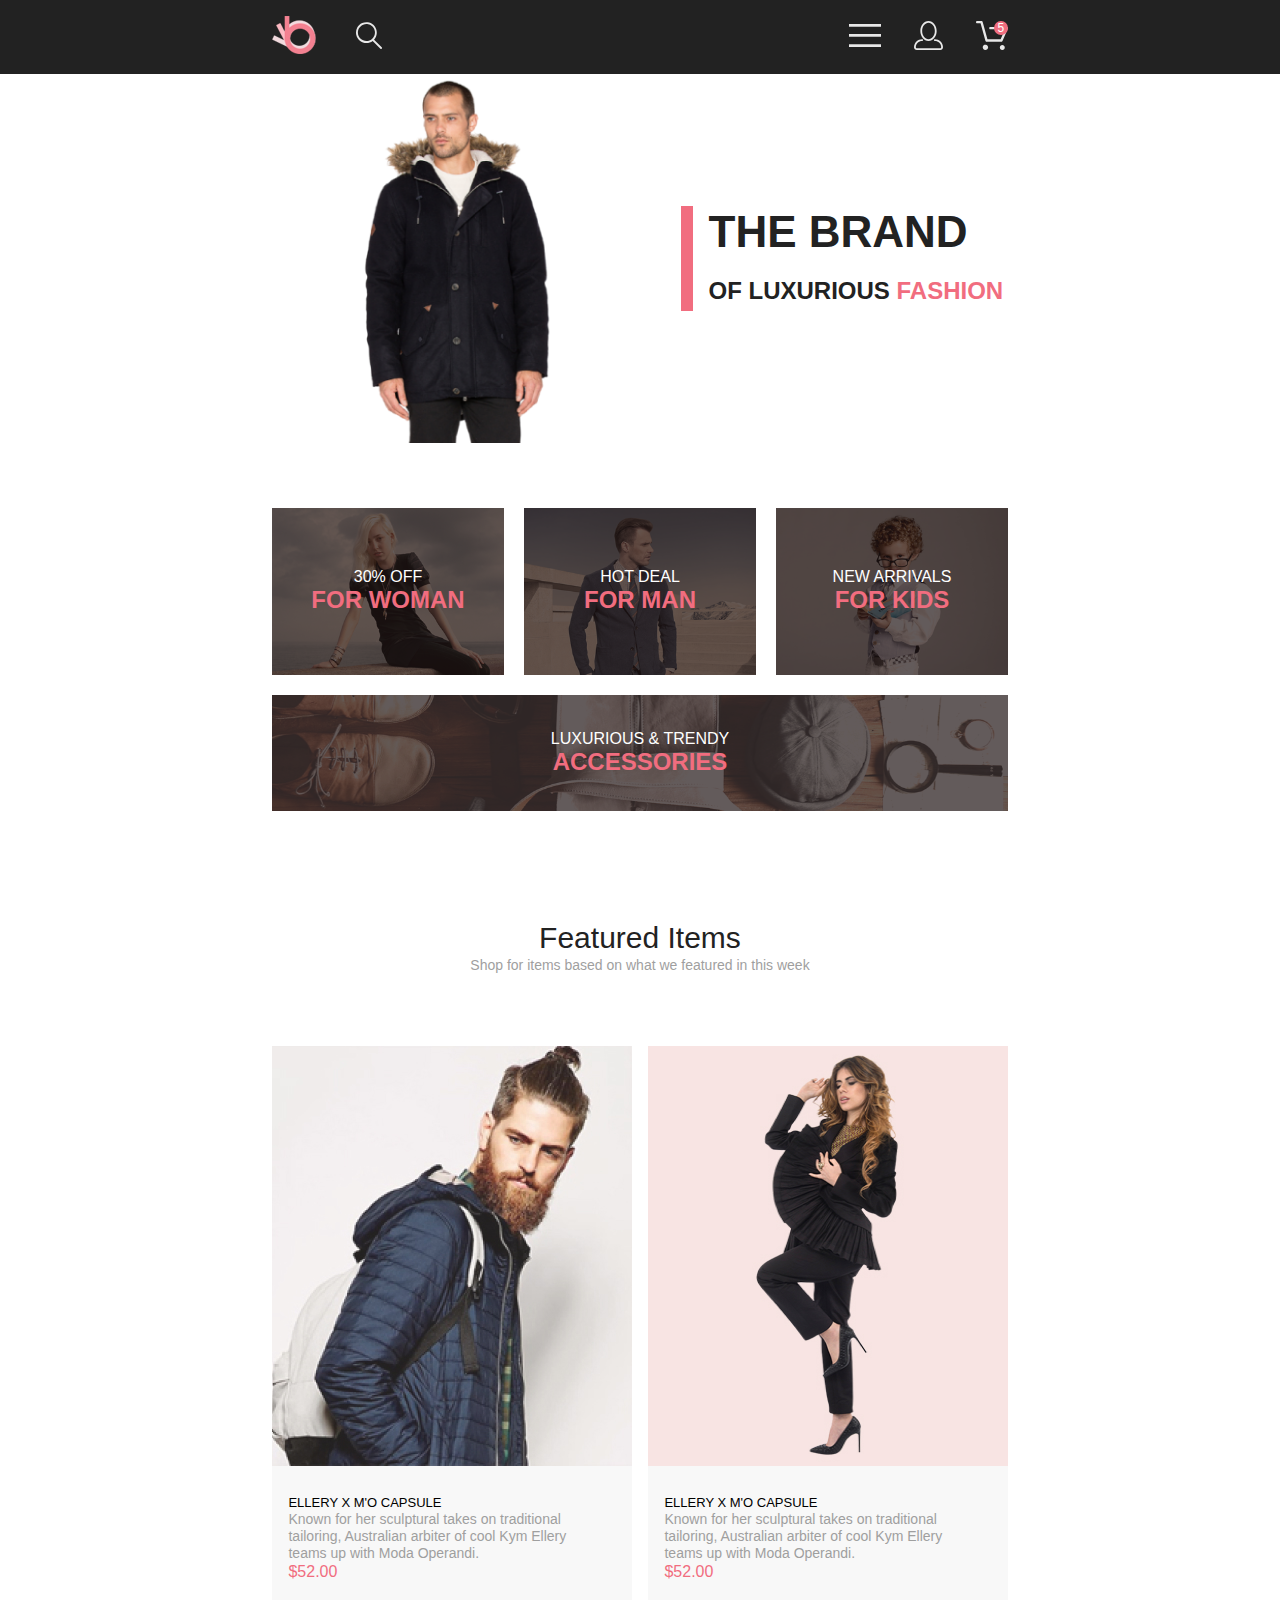
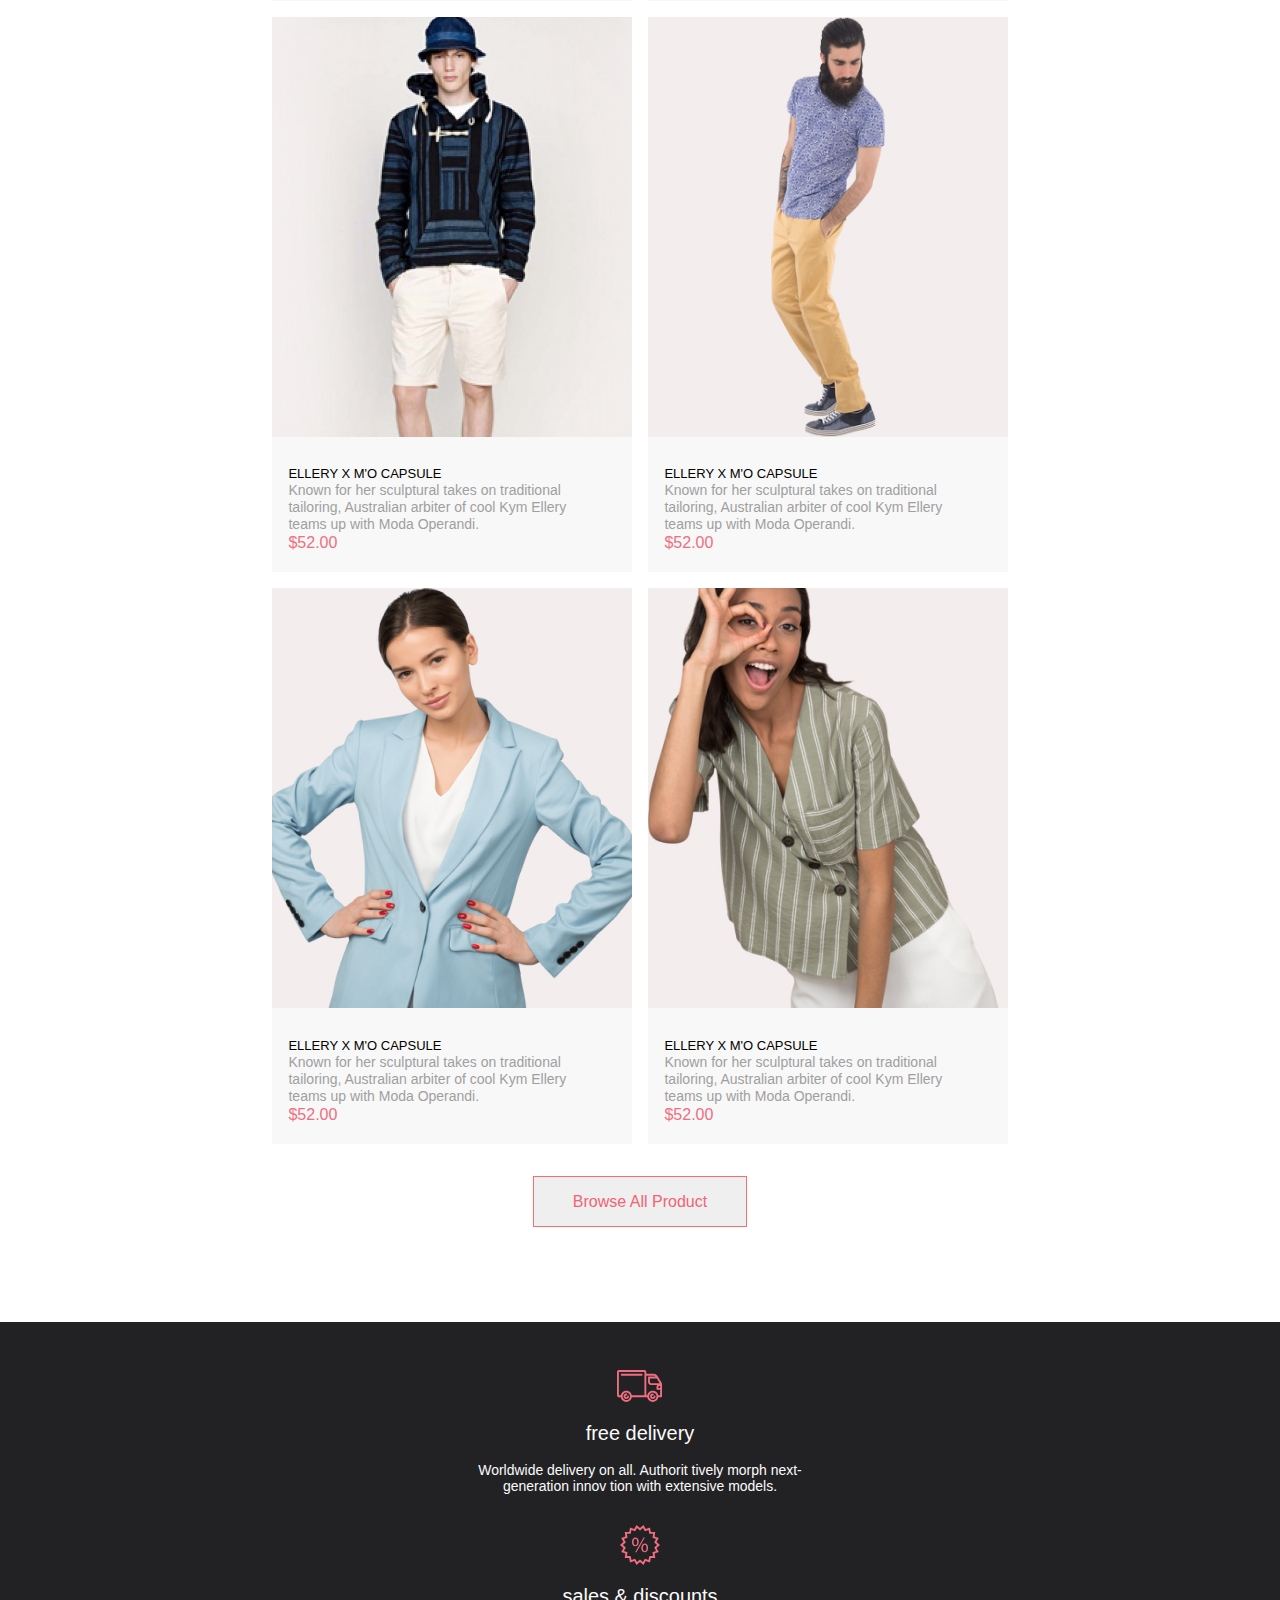
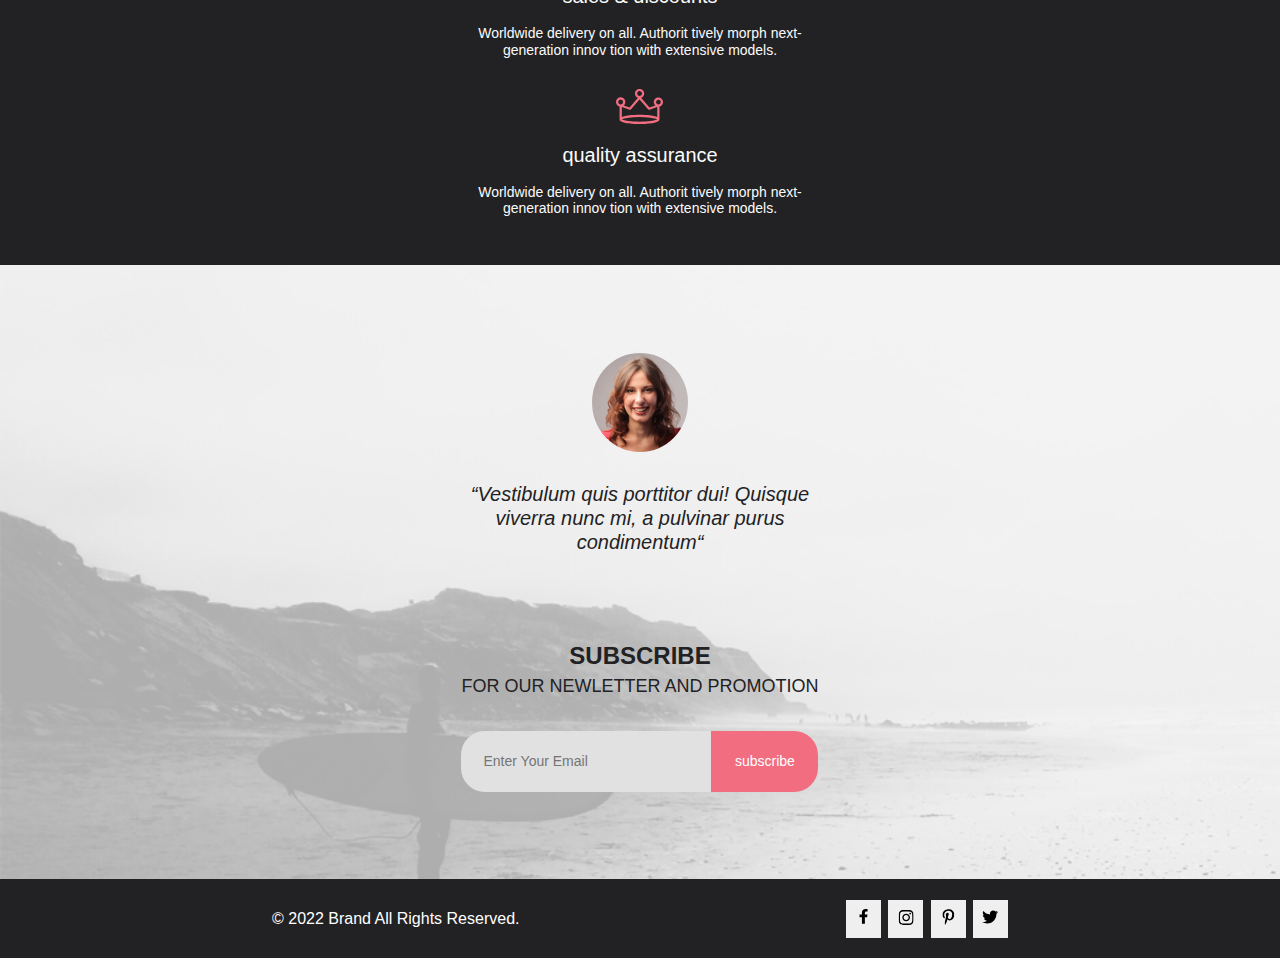
<file: index.html>
<!DOCTYPE html>
<html lang="en">

<head>
  <meta charset="UTF-8" />
  <meta name="viewport" content="width=device-width, initial-scale=1.0" />
  <link rel="preconnect" href="https://fonts.googleapis.com" />
  <link rel="preconnect" href="https://fonts.gstatic.com" crossorigin />
  <link type="text/css"
    href="https://fonts.googleapis.com/css2?family=Lato:ital,wght@0,100;0,300;0,400;0,700;0,900;1,100;1,300;1,400;1,700;1,900&display=swap"
    rel="stylesheet" />
  <link rel="stylesheet" href="./css/main.css">
  <link type="text/css" rel="stylesheet" href="./css/style.css" />
  <title>Document</title>
</head>

<body>
  <header class="header">
    <div class="_wrapper">
      <div class="header-list">
        <div class="header-left-item">
          <a href="./">
            <img src="./img/logo.svg" alt="logo" class="logo" />
          </a>
          <button type="button" class="header-button search">
            <img src="./img/search.svg" alt="search" class="search" />
          </button>
        </div>
        <nav class="header-right-item">
          <button type="button" class="header-button burger-menu">
            <img src="./img/burger-menu.svg" alt="burger-menu" class="burger-menu" />
          </button>
          <button type="button" class="header-button user-menu">
            <img src="./img/user-menu.svg" alt="user-menu" class="user-menu" />
          </button>
          <button type="button" class="header-button shop-menu">
            <img src="./img/shop-menu.svg" alt="shop-menu" class="shop-menu" />
            <span class="shop-data">5</span>
          </button>
        </nav>
      </div>
      <menu class="drop-menu hidden">
        <h2 class="menu-title">menu</h2>
        <section class="menu-man">
          <h3 class="menu-sub-title pink">man</h3>
          <ul class="menu-links">
            <li><a href="#" class="menu-link">Accessories</a></li>
            <li><a href="#" class="menu-link">Bags</a></li>
            <li><a href="#" class="menu-link">Denim</a></li>
            <li><a href="#" class="menu-link">T-Shirts</a></li>
          </ul>
        </section>
        <section class="menu-woman">
          <h3 class="menu-sub-title pink">woman</h3>
          <ul class="menu-links">
            <li><a href="#" class="menu-link">Accessories</a></li>
            <li>
              <a href="#" class="menu-link">Jackets &amp;&nbsp;Coats</a>
            </li>
            <li><a href="#" class="menu-link">Polos</a></li>
            <li><a href="#" class="menu-link">T-Shirts</a></li>
            <li><a href="#" class="menu-link">Shirts</a></li>
          </ul>
        </section>
        <section class="menu-kids">
          <h3 class="menu-sub-title pink">kids</h3>
          <ul class="menu-links">
            <li><a href="#" class="menu-link">Accessories</a></li>
            <li>
              <a href="#" class="menu-link">Jackets &amp;&nbsp;Coats</a>
            </li>
            <li><a href="#" class="menu-link">Polos</a></li>
            <li><a href="#" class="menu-link">T-Shirts</a></li>
            <li><a href="#" class="menu-link">Shirts</a></li>
            <li><a href="#" class="menu-link">Bags</a></li>
          </ul>
        </section>
      </menu>
    </div>
  </header>
  <main>
    <section class="section-header">
      <img src="./img/main-man.png" alt="man in a jacket" class="main-img" />
      <div class="right-header-list">
        <h1 class="title-h1">
          the brand
          <br />
          <span class="sub-title-h1">
            of luxurious <span class="pink">fashion</span>
          </span>
        </h1>
      </div>
    </section>
    <section class="banner _wrapper">
      <div class="card for-woman">
        <h2 class="card-title">
          30% off <br />
          <span class="sub-card-title pink">for woman</span>
        </h2>
      </div>
      <div class="card for-man">
        <h2 class="card-title">
          hot deal <br />
          <span class="sub-card-title pink">for man</span>
        </h2>
      </div>
      <div class="card for-kids">
        <h2 class="card-title">
          new arrivals <br />
          <span class="sub-card-title pink">for kids</span>
        </h2>
      </div>
      <div class="card accessories">
        <h2 class="card-title">
          luxurious & trendy <br />
          <span class="sub-card-title pink">accessories</span>
        </h2>
      </div>
    </section>
    <section class="products _wrapper">
      <header class="products-title">
        <h2 class="title">featured items</h2>
        <span class="sub-title">
          Shop for items based on what we featured in this week
        </span>
      </header>
      <article class="product-list">
        <div class="product-card">
          <figure class="card-img">
            <img src="./img/product-1.jpg" alt="product 1" />
            <button class="card-img-btn">
              <img src="./img/add.svg" alt="shopping cart" /> Add to Cart
            </button>
          </figure>
          <div class="product-data">
            <h3 class="title">ellery x m'o capsule</h3>
            <p class="sub-title">
              Known for her sculptural takes on traditional tailoring,
              Australian arbiter of cool Kym Ellery teams up with Moda
              Operandi.
            </p>
            <p class="price">$52.00</p>
          </div>
        </div>
        <div class="product-card">
          <figure class="card-img">
            <img src="./img/product-2.jpg" alt="product 2" />
            <button class="card-img-btn">
              <img src="./img/add.svg" alt="shopping cart" /> Add to Cart
            </button>
          </figure>
          <div class="product-data">
            <h3 class="title">ellery x m'o capsule</h3>
            <p class="sub-title product-sub-title">
              Known for her sculptural takes on traditional tailoring,
              Australian arbiter of cool Kym Ellery teams up with Moda
              Operandi.
            </p>
            <p class="price">$52.00</p>
          </div>
        </div>
        <div class="product-card">
          <figure class="card-img">
            <img src="./img/product-3.jpg" alt="product 3" />
            <button class="card-img-btn">
              <img src="./img/add.svg" alt="shopping cart" /> Add to Cart
            </button>
          </figure>
          <div class="product-data">
            <h3 class="title">ellery x m'o capsule</h3>
            <p class="sub-title">
              Known for her sculptural takes on traditional tailoring,
              Australian arbiter of cool Kym Ellery teams up with Moda
              Operandi.
            </p>
            <p class="price">$52.00</p>
          </div>
        </div>
        <div class="product-card">
          <figure class="card-img">
            <img src="./img/product-4.jpg" alt="product 4" />
            <button class="card-img-btn">
              <img src="./img/add.svg" alt="shopping cart" /> Add to Cart
            </button>
          </figure>
          <div class="product-data">
            <h3 class="title">ellery x m'o capsule</h3>
            <p class="sub-title">
              Known for her sculptural takes on traditional tailoring,
              Australian arbiter of cool Kym Ellery teams up with Moda
              Operandi.
            </p>
            <p class="price">$52.00</p>
          </div>
        </div>
        <div class="product-card">
          <figure class="card-img">
            <img src="./img/product-5.jpg" alt="product 5" />
            <button class="card-img-btn">
              <img src="./img/add.svg" alt="shopping cart" /> Add to Cart
            </button>
          </figure>
          <div class="product-data">
            <h3 class="title">ellery x m'o capsule</h3>
            <p class="sub-title">
              Known for her sculptural takes on traditional tailoring,
              Australian arbiter of cool Kym Ellery teams up with Moda
              Operandi.
            </p>
            <p class="price">$52.00</p>
          </div>
        </div>
        <div class="product-card">
          <figure class="card-img">
            <img src="./img/product-6.jpg" alt="product 6" />
            <button class="card-img-btn">
              <img src="./img/add.svg" alt="shopping cart" /> Add to Cart
            </button>
          </figure>
          <div class="product-data">
            <h3 class="title">ellery x m'o capsule</h3>
            <p class="sub-title">
              Known for her sculptural takes on traditional tailoring,
              Australian arbiter of cool Kym Ellery teams up with Moda
              Operandi.
            </p>
            <p class="price">$52.00</p>
          </div>
        </div>
      </article>
      <footer class="products-footer">
        <button class="product-button">Browse All Product</button>
      </footer>
    </section>
  </main>
  <footer class="body__footer">
    <section class="advantages">
      <div class="advantages__list _wrapper">
        <article class="advantage">
          <img src=".\img\delivery.svg" alt="delivery" />
          <h2 class="advantage-title">free delivery</h2>
          <p class="advantage-p">
            Worldwide delivery on all. Authorit tively morph next-generation
            innov tion with extensive models.
          </p>
        </article>
        <article class="advantage">
          <img src=".\img\sale.svg" alt="sales" />
          <h2 class="advantage-title">sales & discounts</h2>
          <p class="advantage-p">
            Worldwide delivery on all. Authorit tively morph next-generation
            innov tion with extensive models.
          </p>
        </article>
        <article class="advantage">
          <img src=".\img\crown.svg" alt="crown" />
          <h2 class="advantage-title">quality assurance</h2>
          <p class="advantage-p">
            Worldwide delivery on all. Authorit tively morph next-generation
            innov tion with extensive models.
          </p>
        </article>
      </div>
    </section>
    <section class="subscribe">
      <div class="subscribe__wrap">
        <div class="subscribe__content _wrapper">
          <div class="subscribe__content__cite">
            <img src="./img/woman-2.png" alt="woman" class="subscribe__content__cite-img" />
            <p class="subscribe__content__cite-p">
              “Vestibulum quis porttitor dui! Quisque viverra nunc mi, a
              pulvinar purus condimentum“
            </p>
          </div>
          <form class="subscribe__content__form">
            <h2 class="subscribe__content__form-title">
              subscribe <br />
              <span class="subscribe__content__form-subtitle">
                for our newletter and promotion
              </span>
            </h2>
            <div>
              <input type="email" name="email" id="email" placeholder="Enter Your Email"
                class="subscribe__content__form-input" /><button type="submit" class="subscribe__content__form-btn">
                subscribe
              </button>
            </div>
          </form>
        </div>
      </div>
    </section>
    <footer class="footer__footer">
      <div class="_wrapper footer__footer-content">
        <span class="footer__footer-content-desc">© 2022 Brand All Rights Reserved.</span>
        <address class="footer__footer-content-icons">
          <button class="footer__footer-content-icon">
            <svg width="11" height="16" viewBox="0 0 11 16" fill="none" xmlns="http://www.w3.org/2000/svg">
              <path
                d="M9.08836 8.28L9.50686 5.61602H6.89022V3.88729C6.89022 3.15847 7.25574 2.44806 8.42765 2.44806H9.61722V0.179975C9.61722 0.179975 8.53772 0 7.50561 0C5.35073 0 3.9422 1.27593 3.9422 3.5857V5.61602H1.54688V8.28H3.9422V14.72H6.89022V8.28H9.08836Z"
                fill="black" />
            </svg>
          </button>
          <button class="footer__footer-content-icon">
            <svg width="16" height="17" viewBox="0 0 16 17" fill="none" xmlns="http://www.w3.org/2000/svg">
              <g clip-path="url(#clip0_190_1610)">
                <path
                  d="M8.13677 4.68162C6.02163 4.68162 4.31555 6.38494 4.31555 8.49666C4.31555 10.6084 6.02163 12.3117 8.13677 12.3117C10.2519 12.3117 11.958 10.6084 11.958 8.49666C11.958 6.38494 10.2519 4.68162 8.13677 4.68162ZM8.13677 10.9769C6.76991 10.9769 5.65248 9.86463 5.65248 8.49666C5.65248 7.12869 6.76658 6.01639 8.13677 6.01639C9.50695 6.01639 10.6211 7.12869 10.6211 8.49666C10.6211 9.86463 9.50363 10.9769 8.13677 10.9769ZM13.0056 4.52557C13.0056 5.02029 12.6065 5.41541 12.1143 5.41541C11.6188 5.41541 11.223 5.01697 11.223 4.52557C11.223 4.03416 11.6221 3.63572 12.1143 3.63572C12.6065 3.63572 13.0056 4.03416 13.0056 4.52557ZM15.5364 5.42869C15.4799 4.2367 15.2072 3.18084 14.3325 2.31092C13.4612 1.441 12.4036 1.16873 11.2097 1.10897C9.9792 1.03924 6.29101 1.03924 5.0605 1.10897C3.8699 1.16541 2.81233 1.43768 1.93768 2.3076C1.06302 3.17752 0.793639 4.23338 0.733776 5.42537C0.663937 6.65389 0.663937 10.3361 0.733776 11.5646C0.790313 12.7566 1.06302 13.8125 1.93768 14.6824C2.81233 15.5523 3.86658 15.8246 5.0605 15.8844C6.29101 15.9541 9.9792 15.9541 11.2097 15.8844C12.4036 15.8279 13.4612 15.5556 14.3325 14.6824C15.2039 13.8125 15.4766 12.7566 15.5364 11.5646C15.6063 10.3361 15.6063 6.65721 15.5364 5.42869ZM13.9468 12.8828C13.6874 13.5336 13.1852 14.0349 12.53 14.2972C11.5489 14.6857 9.22094 14.5961 8.13677 14.5961C7.05259 14.5961 4.72128 14.6824 3.74353 14.2972C3.09169 14.0383 2.58951 13.5369 2.32678 12.8828C1.93768 11.9033 2.02747 9.57908 2.02747 8.49666C2.02747 7.41424 1.941 5.0867 2.32678 4.11053C2.58619 3.45975 3.08837 2.95838 3.74353 2.69608C4.72461 2.3076 7.05259 2.39725 8.13677 2.39725C9.22094 2.39725 11.5523 2.31092 12.53 2.69608C13.1818 2.95506 13.684 3.45643 13.9468 4.11053C14.3359 5.09002 14.2461 7.41424 14.2461 8.49666C14.2461 9.57908 14.3359 11.9066 13.9468 12.8828Z"
                  fill="black" />
              </g>
              <defs>
                <clipPath id="clip0_190_1610">
                  <rect width="14.8991" height="17" fill="white" transform="translate(0.68396)" />
                </clipPath>
              </defs>
            </svg>
          </button>
          <button class="footer__footer-content-icon">
            <svg width="13" height="16" viewBox="0 0 13 16" fill="none" xmlns="http://www.w3.org/2000/svg">
              <g clip-path="url(#clip0_190_1618)">
                <path
                  d="M6.7402 0.203125C3.55552 0.203125 0.408081 2.34063 0.408081 5.8C0.408081 8 1.63726 9.25 2.38221 9.25C2.68951 9.25 2.86643 8.3875 2.86643 8.14375C2.86643 7.85313 2.13079 7.23438 2.13079 6.025C2.13079 3.5125 4.03043 1.73125 6.48878 1.73125C8.60259 1.73125 10.167 2.94062 10.167 5.1625C10.167 6.82187 9.50585 9.93437 7.3641 9.93437C6.59121 9.93437 5.93006 9.37187 5.93006 8.56563C5.93006 7.38438 6.74951 6.24062 6.74951 5.02187C6.74951 2.95312 3.83487 3.32812 3.83487 5.82812C3.83487 6.35313 3.90006 6.93437 4.13286 7.4125C3.70451 9.26875 2.82919 12.0344 2.82919 13.9469C2.82919 14.5375 2.91299 15.1188 2.96886 15.7094C3.0744 15.8281 3.02163 15.8156 3.18304 15.7563C4.74744 13.6 4.69157 13.1781 5.39928 10.3562C5.78107 11.0875 6.76814 11.4812 7.55034 11.4812C10.8468 11.4812 12.3274 8.24688 12.3274 5.33125C12.3274 2.22813 9.66415 0.203125 6.7402 0.203125Z"
                  fill="black" />
              </g>
              <defs>
                <clipPath id="clip0_190_1618">
                  <rect width="11.9193" height="16" fill="white" transform="translate(0.408081)" />
                </clipPath>
              </defs>
            </svg>
          </button>
          <button class="footer__footer-content-icon">
            <svg width="17" height="16" viewBox="0 0 17 16" fill="none" xmlns="http://www.w3.org/2000/svg">
              <g clip-path="url(#clip0_190_1614)">
                <path
                  d="M14.4181 4.74107C14.4281 4.88319 14.4281 5.02535 14.4281 5.16747C14.4281 9.50247 11.1509 14.4974 5.16096 14.4974C3.31558 14.4974 1.60132 13.9593 0.159302 13.0253C0.421495 13.0558 0.673569 13.0659 0.94585 13.0659C2.46851 13.0659 3.8702 12.5482 4.98953 11.6649C3.5576 11.6345 2.3576 10.6903 1.94415 9.39081C2.14585 9.42125 2.34751 9.44156 2.5593 9.44156C2.85172 9.44156 3.14418 9.40094 3.41643 9.32991C1.92401 9.02531 0.80465 7.70553 0.80465 6.11163V6.07103C1.23825 6.31469 1.74249 6.46697 2.2769 6.48725C1.39959 5.89841 0.824826 4.89335 0.824826 3.75628C0.824826 3.14716 0.98614 2.58878 1.26851 2.10147C2.87187 4.09131 5.28195 5.39078 7.98443 5.53294C7.93403 5.28928 7.90376 5.0355 7.90376 4.78169C7.90376 2.97457 9.35586 1.5025 11.1609 1.5025C12.0987 1.5025 12.9457 1.89844 13.5407 2.53803C14.2768 2.39591 14.9827 2.12178 15.6079 1.74616C15.3659 2.5076 14.8516 3.14719 14.176 3.55325C14.8315 3.48222 15.4668 3.29944 16.0516 3.04566C15.608 3.69538 15.0533 4.27403 14.4181 4.74107Z"
                  fill="black" />
              </g>
              <defs>
                <clipPath id="clip0_190_1614">
                  <rect width="15.8924" height="16" fill="white" transform="translate(0.159302)" />
                </clipPath>
              </defs>
            </svg>
          </button>
        </address>
      </div>
    </footer>
  </footer>
  <script src="./js/index.js"></script>
</body>

</html>
</file>
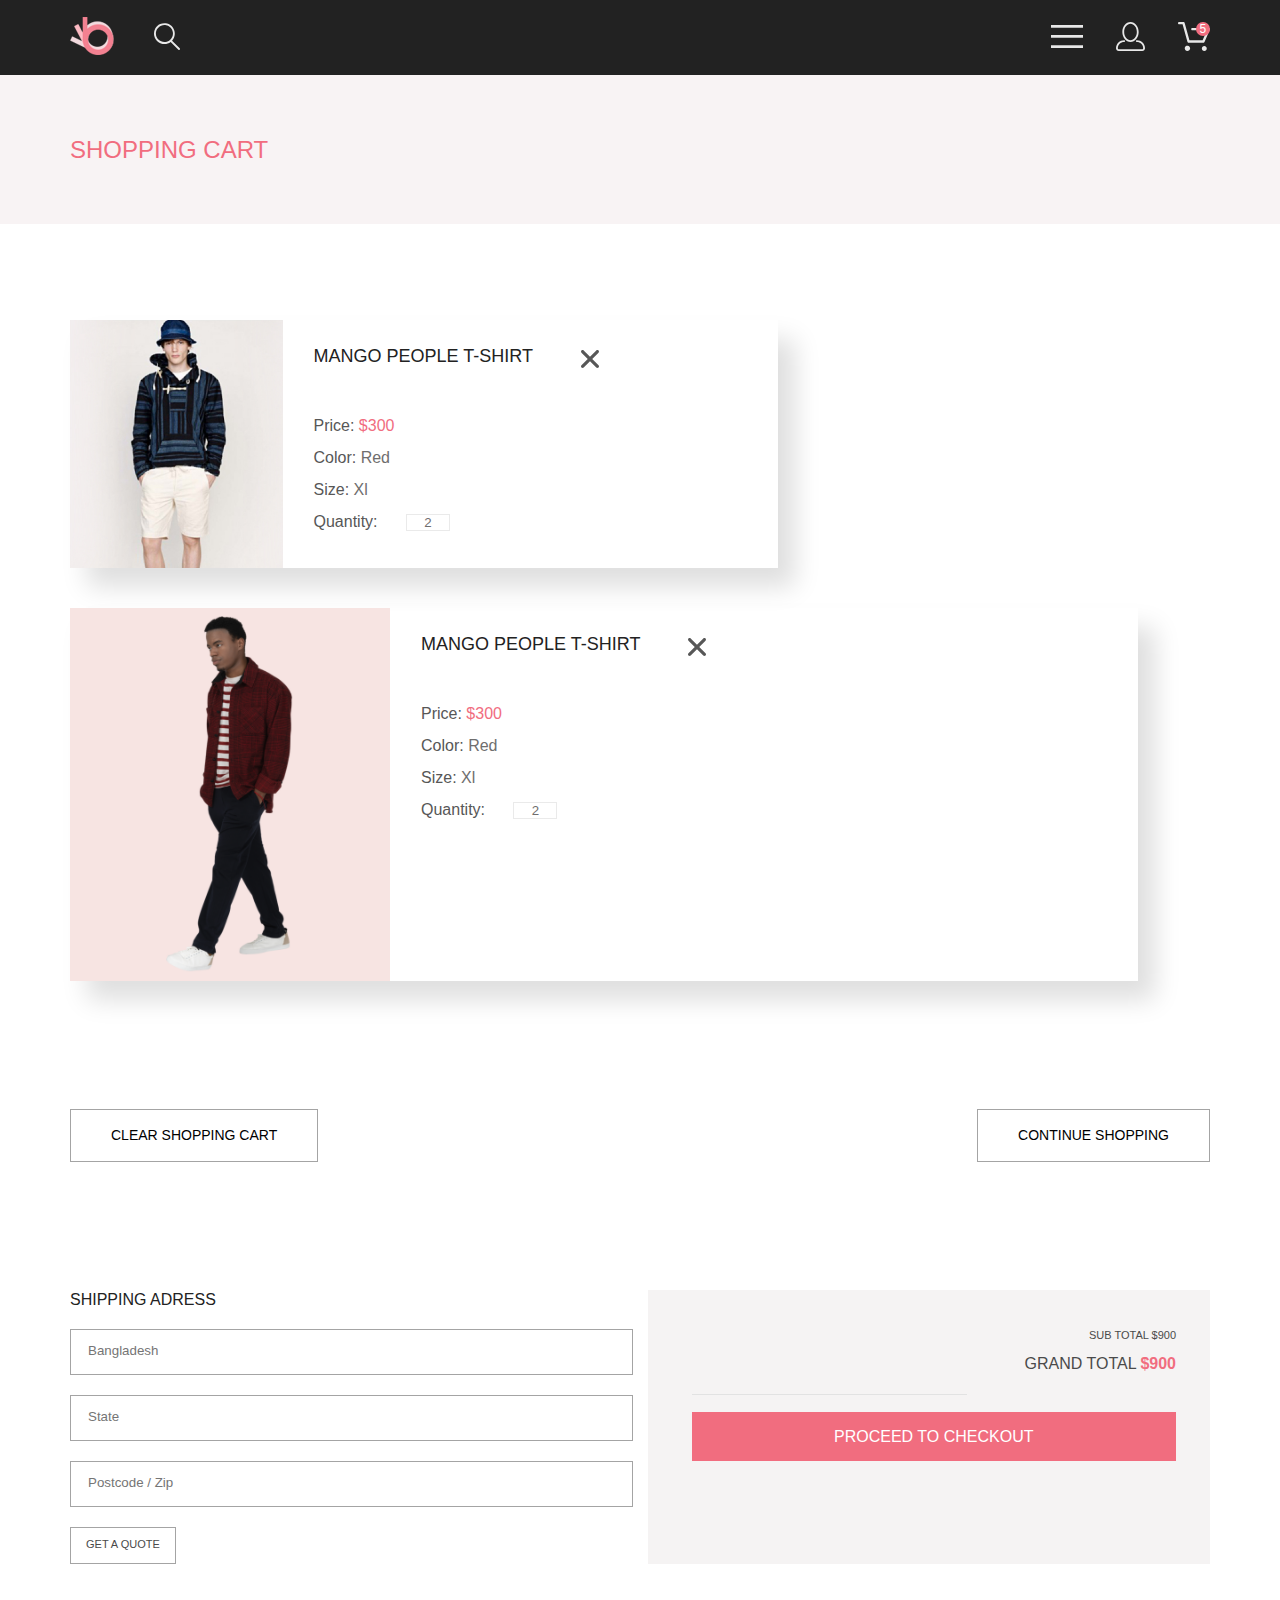
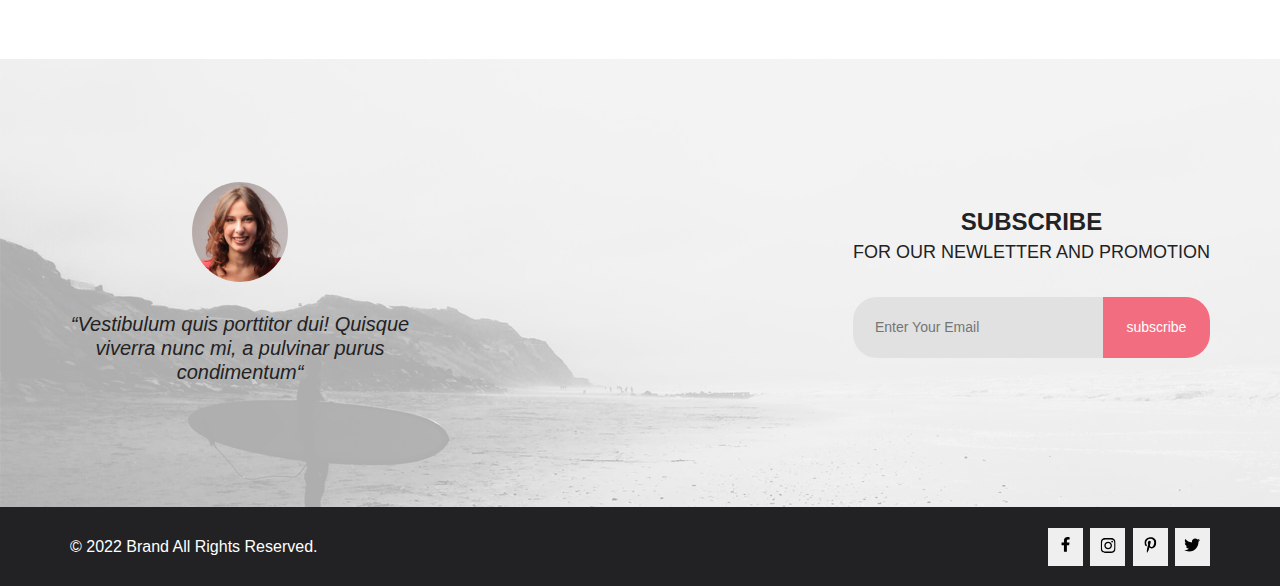
<file: html/cart.html>
<!DOCTYPE html>
<html lang="en">

<head>
	<meta charset="UTF-8" />
	<meta name="viewport" content="width=device-width, initial-scale=1.0" />
	<link rel="preconnect" href="https://fonts.googleapis.com" />
	<link rel="preconnect" href="https://fonts.gstatic.com" crossorigin />
	<link type="text/css"
		href="https://fonts.googleapis.com/css2?family=Lato:ital,wght@0,100;0,300;0,400;0,700;0,900;1,100;1,300;1,400;1,700;1,900&display=swap"
		rel="stylesheet" />
	<link rel="stylesheet" href="../css/main.css">
	<link type="text/css" rel="stylesheet" href="../css/cart.css" />
	<title>Cart</title>
</head>

<body>
	<header class="header">
		<div class="_wrapper">
			<div class="header-list">
				<div class="header-left-item">
					<a href="../index.html">
						<img src="../img/logo.svg" alt="logo" class="logo" />
					</a>
					<button type="button" class="header-button search">
						<img src="../img/search.svg" alt="search" class="search" />
					</button>
				</div>
				<nav class="header-right-item">
					<button type="button" class="header-button burger-menu">
						<img src="../img/burger-menu.svg" alt="burger-menu" class="burger-menu" />
					</button>
					<button type="button" class="header-button user-menu">
						<img src="../img/user-menu.svg" alt="user-menu" class="user-menu" />
					</button>
					<button type="button" class="header-button shop-menu">
						<img src="../img/shop-menu.svg" alt="shop-menu" class="shop-menu" />
						<span class="shop-data">5</span>
					</button>
				</nav>
			</div>
			<menu class="drop-menu hidden">
				<h2 class="menu-title">menu</h2>
				<section class="menu-man">
					<h3 class="menu-sub-title pink">man</h3>
					<ul class="menu-links">
						<li><a href="#" class="menu-link">Accessories</a></li>
						<li><a href="#" class="menu-link">Bags</a></li>
						<li><a href="#" class="menu-link">Denim</a></li>
						<li><a href="#" class="menu-link">T-Shirts</a></li>
					</ul>
				</section>
				<section class="menu-woman">
					<h3 class="menu-sub-title pink">woman</h3>
					<ul class="menu-links">
						<li><a href="#" class="menu-link">Accessories</a></li>
						<li>
							<a href="#" class="menu-link">Jackets &amp;&nbsp;Coats</a>
						</li>
						<li><a href="#" class="menu-link">Polos</a></li>
						<li><a href="#" class="menu-link">T-Shirts</a></li>
						<li><a href="#" class="menu-link">Shirts</a></li>
					</ul>
				</section>
				<section class="menu-kids">
					<h3 class="menu-sub-title pink">kids</h3>
					<ul class="menu-links">
						<li><a href="#" class="menu-link">Accessories</a></li>
						<li>
							<a href="#" class="menu-link">Jackets &amp;&nbsp;Coats</a>
						</li>
						<li><a href="#" class="menu-link">Polos</a></li>
						<li><a href="#" class="menu-link">T-Shirts</a></li>
						<li><a href="#" class="menu-link">Shirts</a></li>
						<li><a href="#" class="menu-link">Bags</a></li>
					</ul>
				</section>
			</menu>
		</div>
	</header>
	<main>
		<header class="main__header">
			<div class="main__header__wrapper _wrapper">
				<div class="main__header__title pink">SHOPPING CART</div>
			</div>
		</header>
		<section class="product _wrapper">
			<article class="product__list">
				<div class="product__list__card">
					<img src="../img/product-3.jpg" alt="product 1" class="product__list__card__img" />
					<div class="product__list__card__data">
						<div class="product__list__card__data__wrap">
							<h3 class="product__list__card__data__title">MANGO PEOPLE T&NoBreak;-&NoBreak;SHIRT</h3>
							<p class="product__list__card__data__metadata">
								<span class="product__list__card__data__metadata__price">
									Price: <span class="product__list__card__data__metadata__price__value">$300</span>
								</span>
								<span class="product__list__card__data__metadata__color">
									Color: <span class="product__list__card__data__metadata__color__value">Red</span>
								</span>
								<span class="product__list__card__data__metadata__size">
									Size: <span class="product__list__card__data__metadata__size__value">Xl</span>
								</span><span class="product__list__card__data__metadata__quantity">
									Quantity: <input type="number" class="product__list__card__data__metadata__quantity__value" value="2">
								</span>
							</p>
						</div>
						<div class="product__list__card__close">
							<svg xmlns="http://www.w3.org/2000/svg" xmlns:xlink="http://www.w3.org/1999/xlink">
								<path
									d="M11.24 9L17.53 2.71C17.82 2.41 17.99 2.01 17.99 1.59C17.99 1.17 17.82 0.76 17.53 0.46C17.23 0.16 16.83 0 16.4 0C15.98 0 15.58 0.16 15.28 0.46L9 6.75L2.71 0.46C2.41 0.16 2.01 0 1.59 0C1.16 0 0.76 0.16 0.46 0.46C0.16 0.76 0 1.16 0 1.59C0 2.01 0.16 2.41 0.46 2.71L6.75 9L0.46 15.28C0.16 15.58 0 15.98 0 16.4C0 16.83 0.16 17.23 0.46 17.53C0.76 17.83 1.16 18 1.59 18C2.01 18 2.41 17.83 2.71 17.53L9 11.24L15.28 17.53C15.58 17.83 15.98 18 16.4 18C16.83 18 17.23 17.83 17.53 17.53C17.83 17.23 18 16.83 18 16.4C18 15.98 17.83 15.58 17.53 15.28L11.24 9Z" />
							</svg>
						</div>
					</div>
				</div>
				<div class="product__list__card">
					<img src="../img/peoduct-red-shirt.png" alt="product 2" class="product__list__card__img" />
					<div class="product__list__card__data">
						<div class="product__list__card__data__wrap">
							<h3 class="product__list__card__data__title">MANGO PEOPLE T&NoBreak;-&NoBreak;SHIRT</h3>
							<p class="product__list__card__data__metadata">
								<span class="product__list__card__data__metadata__price">
									Price: <span class="product__list__card__data__metadata__price__value">$300</span>
								</span>
								<span class="product__list__card__data__metadata__color">
									Color: <span class="product__list__card__data__metadata__color__value">Red</span>
								</span>
								<span class="product__list__card__data__metadata__size">
									Size: <span class="product__list__card__data__metadata__size__value">Xl</span>
								</span><span class="product__list__card__data__metadata__quantity">
									Quantity: <input type="number" class="product__list__card__data__metadata__quantity__value" value="2">
								</span>
							</p>
						</div>
						<div class="product__list__card__close">
							<svg xmlns="http://www.w3.org/2000/svg" xmlns:xlink="http://www.w3.org/1999/xlink">
								<path
									d="M11.24 9L17.53 2.71C17.82 2.41 17.99 2.01 17.99 1.59C17.99 1.17 17.82 0.76 17.53 0.46C17.23 0.16 16.83 0 16.4 0C15.98 0 15.58 0.16 15.28 0.46L9 6.75L2.71 0.46C2.41 0.16 2.01 0 1.59 0C1.16 0 0.76 0.16 0.46 0.46C0.16 0.76 0 1.16 0 1.59C0 2.01 0.16 2.41 0.46 2.71L6.75 9L0.46 15.28C0.16 15.58 0 15.98 0 16.4C0 16.83 0.16 17.23 0.46 17.53C0.76 17.83 1.16 18 1.59 18C2.01 18 2.41 17.83 2.71 17.53L9 11.24L15.28 17.53C15.58 17.83 15.98 18 16.4 18C16.83 18 17.23 17.83 17.53 17.53C17.83 17.23 18 16.83 18 16.4C18 15.98 17.83 15.58 17.53 15.28L11.24 9Z" />
							</svg>
						</div>
					</div>
				</div>
			</article>
			<div class="product__bay__wrap">
				<form class="product__bay">
					<h3 class="product__bay__title">SHIPPING ADRESS</h3>
					<input class="product__bay__input" type="text" placeholder="Bangladesh">
					<input class="product__bay__input" type="text" placeholder="State">
					<input class="product__bay__input" type="text" placeholder="Postcode / Zip">
					<button type="button" class="product__bay__btn">GET A QUOTE</button>
				</form>
				<div class="product__total-price">
					<p class="product__total-price__sub-total">SUB TOTAL $900
					</p>
					<p class="product__total-price__grand-total">GRAND TOTAL
						<span class="product__total-price__grand-total__value">$900</span>
					</p>
					<div class="product__total-price__line"></div>
					<button type="button" class="product__total-price__btn">PROCEED TO CHECKOUT</button>
				</div>
			</div>
			<article class="product__control"><button type="button" class="product__control__btn">CLEAR SHOPPING CART</button>
				<button type="button" class="product__control__btn">CONTINUE SHOPPING</button>
			</article>
		</section>
	</main>
	<footer class="body__footer">
		<section class="subscribe">
			<div class="subscribe__wrap">
				<div class="subscribe__content _wrapper">
					<div class="subscribe__content__cite">
						<img src="../img/woman-2.png" alt="woman" class="subscribe__content__cite-img" />
						<p class="subscribe__content__cite-p">
							“Vestibulum quis porttitor dui! Quisque viverra nunc mi, a
							pulvinar purus condimentum“
						</p>
					</div>
					<form class="subscribe__content__form">
						<h2 class="subscribe__content__form-title">
							subscribe <br />
							<span class="subscribe__content__form-subtitle">
								for our newletter and promotion
							</span>
						</h2>
						<div>
							<input type="email" name="email" id="email" placeholder="Enter Your Email"
								class="subscribe__content__form-input" /><button type="submit" class="subscribe__content__form-btn">
								subscribe
							</button>
						</div>
					</form>
				</div>
			</div>
		</section>
		<footer class="footer__footer">
			<div class="_wrapper footer__footer-content">
				<span class="footer__footer-content-desc">© 2022 Brand All Rights Reserved.</span>
				<address class="footer__footer-content-icons">
					<button class="footer__footer-content-icon">
						<svg width="11" height="16" viewBox="0 0 11 16" fill="none" xmlns="http://www.w3.org/2000/svg">
							<path
								d="M9.08836 8.28L9.50686 5.61602H6.89022V3.88729C6.89022 3.15847 7.25574 2.44806 8.42765 2.44806H9.61722V0.179975C9.61722 0.179975 8.53772 0 7.50561 0C5.35073 0 3.9422 1.27593 3.9422 3.5857V5.61602H1.54688V8.28H3.9422V14.72H6.89022V8.28H9.08836Z"
								fill="black" />
						</svg>
					</button>
					<button class="footer__footer-content-icon">
						<svg width="16" height="17" viewBox="0 0 16 17" fill="none" xmlns="http://www.w3.org/2000/svg">
							<g clip-path="url(#clip0_190_1610)">
								<path
									d="M8.13677 4.68162C6.02163 4.68162 4.31555 6.38494 4.31555 8.49666C4.31555 10.6084 6.02163 12.3117 8.13677 12.3117C10.2519 12.3117 11.958 10.6084 11.958 8.49666C11.958 6.38494 10.2519 4.68162 8.13677 4.68162ZM8.13677 10.9769C6.76991 10.9769 5.65248 9.86463 5.65248 8.49666C5.65248 7.12869 6.76658 6.01639 8.13677 6.01639C9.50695 6.01639 10.6211 7.12869 10.6211 8.49666C10.6211 9.86463 9.50363 10.9769 8.13677 10.9769ZM13.0056 4.52557C13.0056 5.02029 12.6065 5.41541 12.1143 5.41541C11.6188 5.41541 11.223 5.01697 11.223 4.52557C11.223 4.03416 11.6221 3.63572 12.1143 3.63572C12.6065 3.63572 13.0056 4.03416 13.0056 4.52557ZM15.5364 5.42869C15.4799 4.2367 15.2072 3.18084 14.3325 2.31092C13.4612 1.441 12.4036 1.16873 11.2097 1.10897C9.9792 1.03924 6.29101 1.03924 5.0605 1.10897C3.8699 1.16541 2.81233 1.43768 1.93768 2.3076C1.06302 3.17752 0.793639 4.23338 0.733776 5.42537C0.663937 6.65389 0.663937 10.3361 0.733776 11.5646C0.790313 12.7566 1.06302 13.8125 1.93768 14.6824C2.81233 15.5523 3.86658 15.8246 5.0605 15.8844C6.29101 15.9541 9.9792 15.9541 11.2097 15.8844C12.4036 15.8279 13.4612 15.5556 14.3325 14.6824C15.2039 13.8125 15.4766 12.7566 15.5364 11.5646C15.6063 10.3361 15.6063 6.65721 15.5364 5.42869ZM13.9468 12.8828C13.6874 13.5336 13.1852 14.0349 12.53 14.2972C11.5489 14.6857 9.22094 14.5961 8.13677 14.5961C7.05259 14.5961 4.72128 14.6824 3.74353 14.2972C3.09169 14.0383 2.58951 13.5369 2.32678 12.8828C1.93768 11.9033 2.02747 9.57908 2.02747 8.49666C2.02747 7.41424 1.941 5.0867 2.32678 4.11053C2.58619 3.45975 3.08837 2.95838 3.74353 2.69608C4.72461 2.3076 7.05259 2.39725 8.13677 2.39725C9.22094 2.39725 11.5523 2.31092 12.53 2.69608C13.1818 2.95506 13.684 3.45643 13.9468 4.11053C14.3359 5.09002 14.2461 7.41424 14.2461 8.49666C14.2461 9.57908 14.3359 11.9066 13.9468 12.8828Z"
									fill="black" />
							</g>
							<defs>
								<clipPath id="clip0_190_1610">
									<rect width="14.8991" height="17" fill="white" transform="translate(0.68396)" />
								</clipPath>
							</defs>
						</svg>
					</button>
					<button class="footer__footer-content-icon">
						<svg width="13" height="16" viewBox="0 0 13 16" fill="none" xmlns="http://www.w3.org/2000/svg">
							<g clip-path="url(#clip0_190_1618)">
								<path
									d="M6.7402 0.203125C3.55552 0.203125 0.408081 2.34063 0.408081 5.8C0.408081 8 1.63726 9.25 2.38221 9.25C2.68951 9.25 2.86643 8.3875 2.86643 8.14375C2.86643 7.85313 2.13079 7.23438 2.13079 6.025C2.13079 3.5125 4.03043 1.73125 6.48878 1.73125C8.60259 1.73125 10.167 2.94062 10.167 5.1625C10.167 6.82187 9.50585 9.93437 7.3641 9.93437C6.59121 9.93437 5.93006 9.37187 5.93006 8.56563C5.93006 7.38438 6.74951 6.24062 6.74951 5.02187C6.74951 2.95312 3.83487 3.32812 3.83487 5.82812C3.83487 6.35313 3.90006 6.93437 4.13286 7.4125C3.70451 9.26875 2.82919 12.0344 2.82919 13.9469C2.82919 14.5375 2.91299 15.1188 2.96886 15.7094C3.0744 15.8281 3.02163 15.8156 3.18304 15.7563C4.74744 13.6 4.69157 13.1781 5.39928 10.3562C5.78107 11.0875 6.76814 11.4812 7.55034 11.4812C10.8468 11.4812 12.3274 8.24688 12.3274 5.33125C12.3274 2.22813 9.66415 0.203125 6.7402 0.203125Z"
									fill="black" />
							</g>
							<defs>
								<clipPath id="clip0_190_1618">
									<rect width="11.9193" height="16" fill="white" transform="translate(0.408081)" />
								</clipPath>
							</defs>
						</svg>
					</button>
					<button class="footer__footer-content-icon">
						<svg width="17" height="16" viewBox="0 0 17 16" fill="none" xmlns="http://www.w3.org/2000/svg">
							<g clip-path="url(#clip0_190_1614)">
								<path
									d="M14.4181 4.74107C14.4281 4.88319 14.4281 5.02535 14.4281 5.16747C14.4281 9.50247 11.1509 14.4974 5.16096 14.4974C3.31558 14.4974 1.60132 13.9593 0.159302 13.0253C0.421495 13.0558 0.673569 13.0659 0.94585 13.0659C2.46851 13.0659 3.8702 12.5482 4.98953 11.6649C3.5576 11.6345 2.3576 10.6903 1.94415 9.39081C2.14585 9.42125 2.34751 9.44156 2.5593 9.44156C2.85172 9.44156 3.14418 9.40094 3.41643 9.32991C1.92401 9.02531 0.80465 7.70553 0.80465 6.11163V6.07103C1.23825 6.31469 1.74249 6.46697 2.2769 6.48725C1.39959 5.89841 0.824826 4.89335 0.824826 3.75628C0.824826 3.14716 0.98614 2.58878 1.26851 2.10147C2.87187 4.09131 5.28195 5.39078 7.98443 5.53294C7.93403 5.28928 7.90376 5.0355 7.90376 4.78169C7.90376 2.97457 9.35586 1.5025 11.1609 1.5025C12.0987 1.5025 12.9457 1.89844 13.5407 2.53803C14.2768 2.39591 14.9827 2.12178 15.6079 1.74616C15.3659 2.5076 14.8516 3.14719 14.176 3.55325C14.8315 3.48222 15.4668 3.29944 16.0516 3.04566C15.608 3.69538 15.0533 4.27403 14.4181 4.74107Z"
									fill="black" />
							</g>
							<defs>
								<clipPath id="clip0_190_1614">
									<rect width="15.8924" height="16" fill="white" transform="translate(0.159302)" />
								</clipPath>
							</defs>
						</svg>
					</button>
				</address>
			</div>
		</footer>
	</footer>
	<script src="../js/index.js"></script>
</body>

</html>
</file>
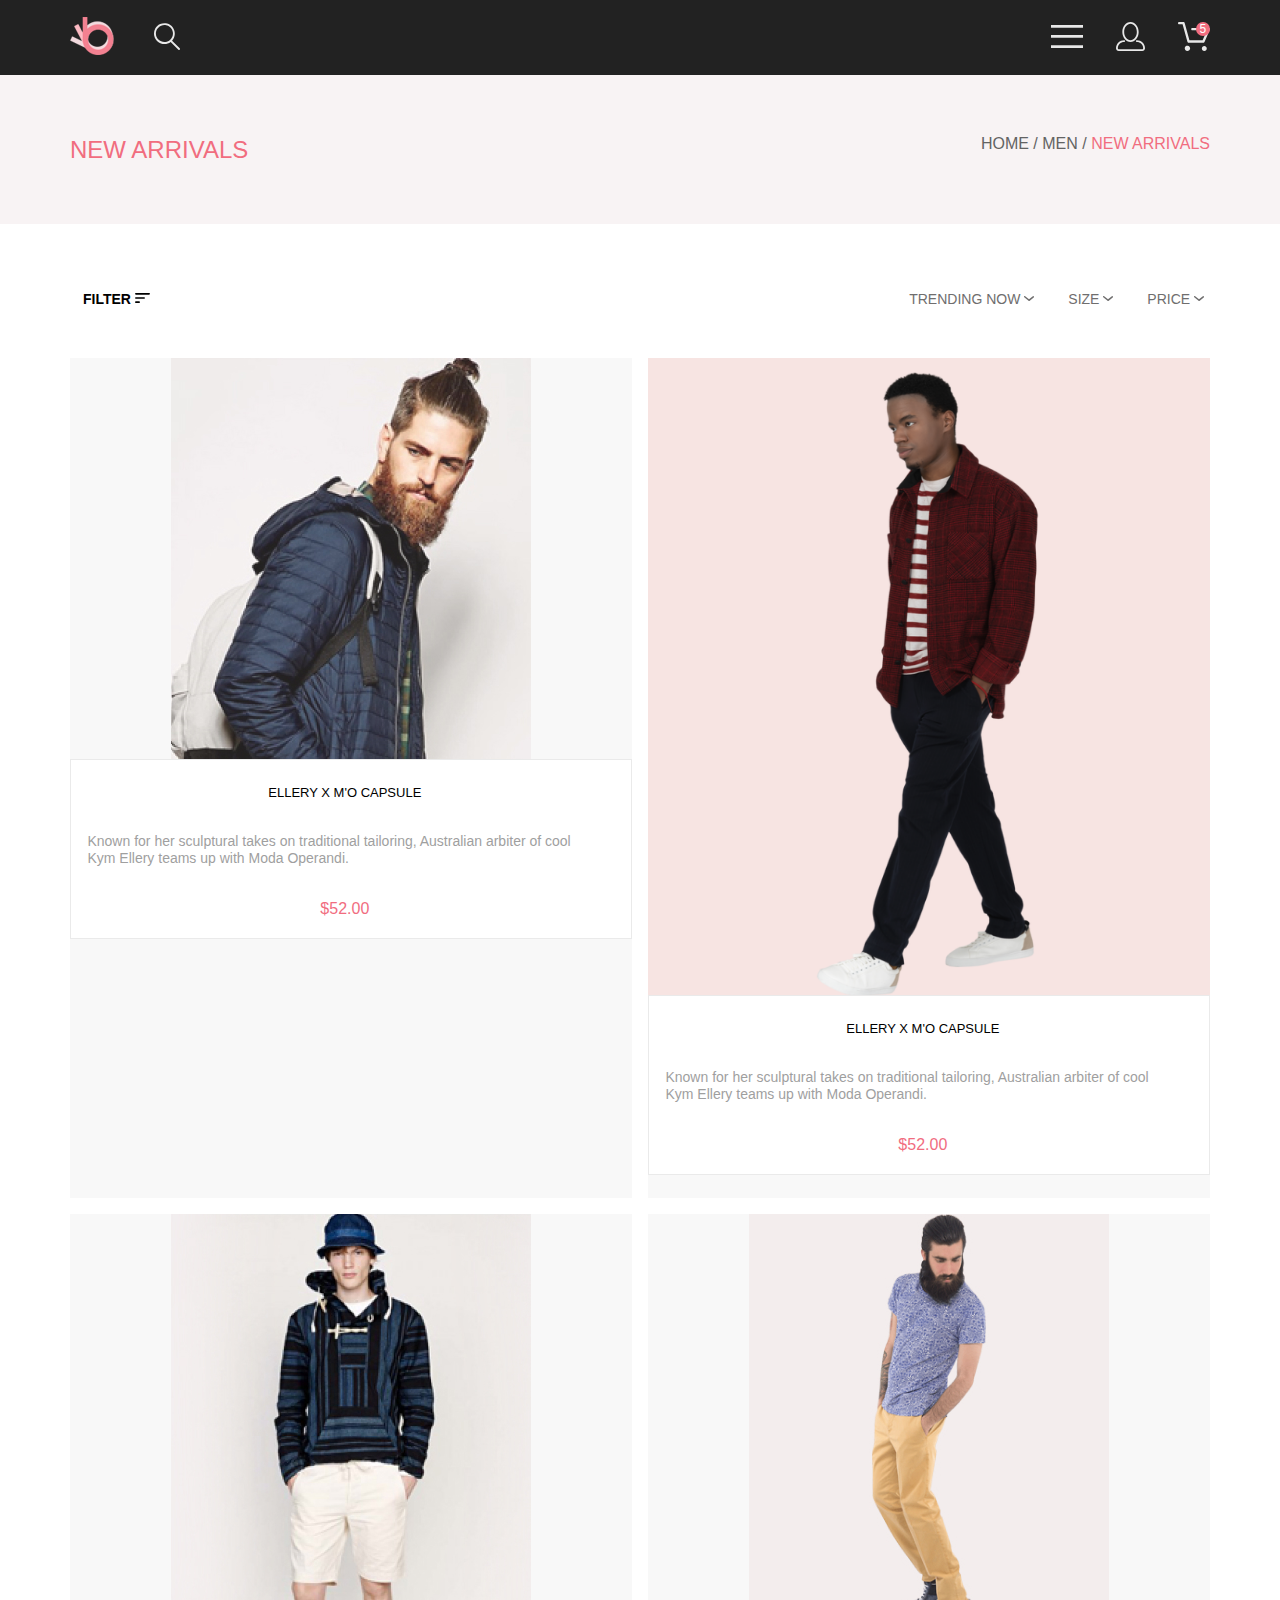
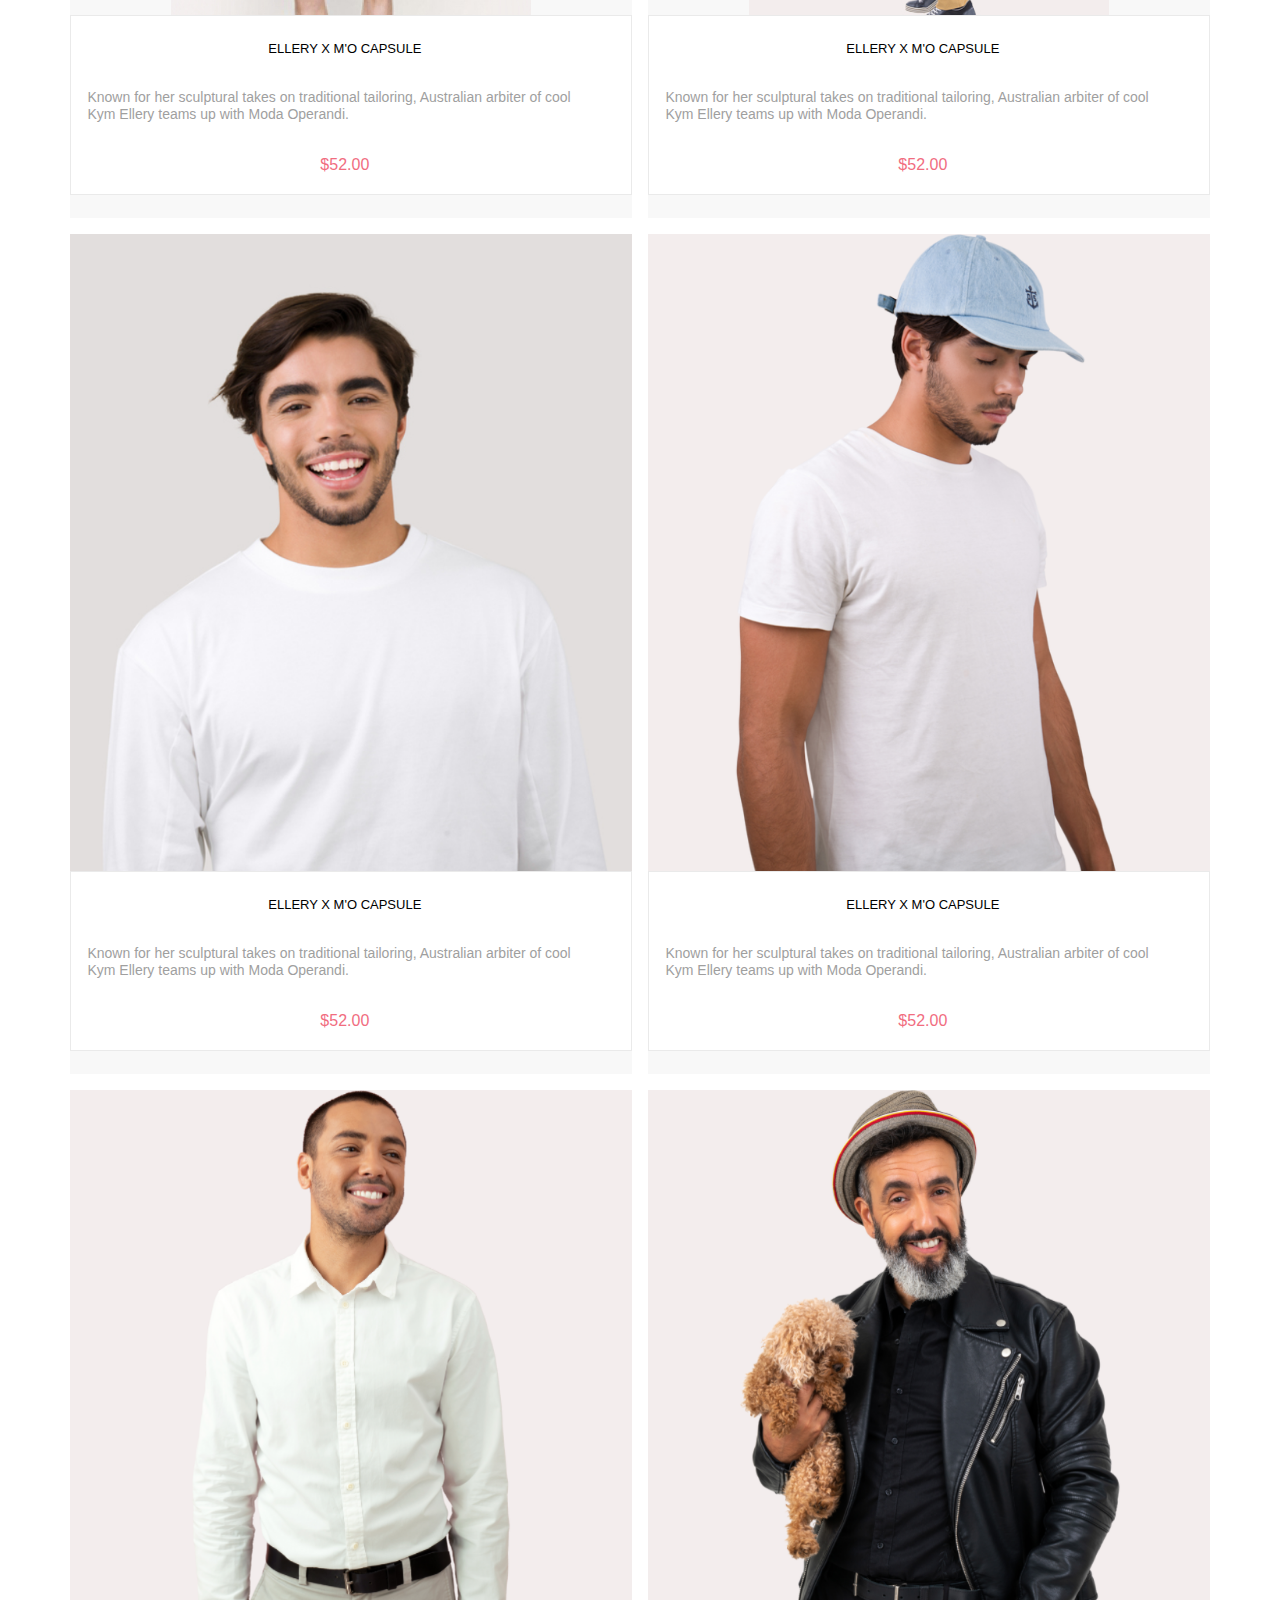
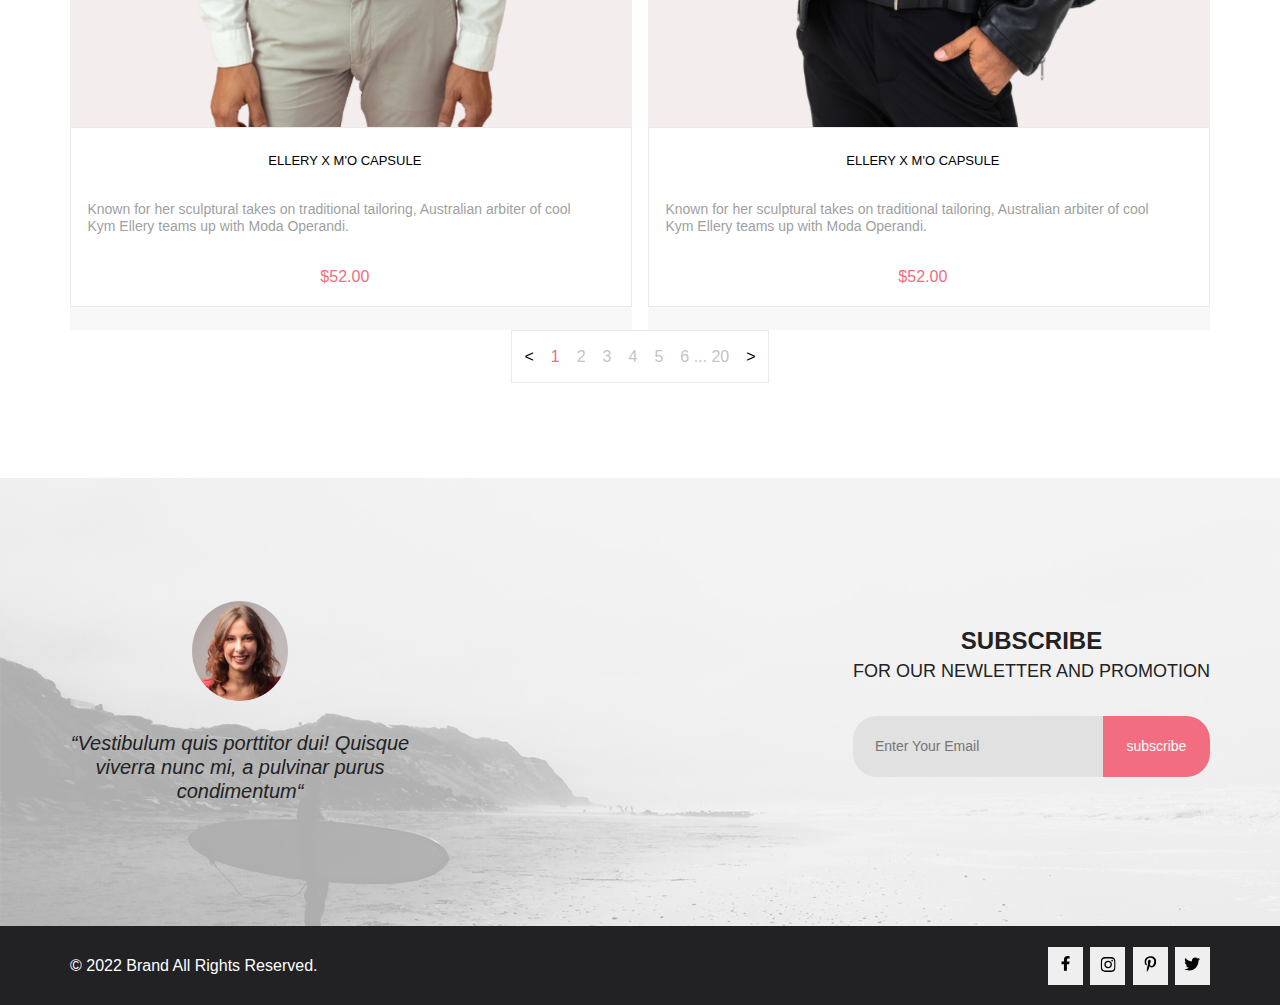
<file: html/catalog.html>
<!DOCTYPE html>
<html lang="en">

<head>
	<meta charset="UTF-8" />
	<meta name="viewport" content="width=device-width, initial-scale=1.0" />
	<link rel="preconnect" href="https://fonts.googleapis.com" />
	<link rel="preconnect" href="https://fonts.gstatic.com" crossorigin />
	<link type="text/css"
		href="https://fonts.googleapis.com/css2?family=Lato:ital,wght@0,100;0,300;0,400;0,700;0,900;1,100;1,300;1,400;1,700;1,900&display=swap"
		rel="stylesheet" />
	<link rel="stylesheet" href="../css/main.css">
	<link type="text/css" rel="stylesheet" href="../css/catalog.css" />
	<title>Catalog</title>
</head>

<body>
	<header class="header">
		<div class="_wrapper">
			<div class="header-list">
				<div class="header-left-item">
					<a href="../index.html">
						<img src="../img/logo.svg" alt="logo" class="logo" />
					</a>
					<button type="button" class="header-button search">
						<img src="../img/search.svg" alt="search" class="search" />
					</button>
				</div>
				<nav class="header-right-item">
					<button type="button" class="header-button burger-menu">
						<img src="../img/burger-menu.svg" alt="burger-menu" class="burger-menu" />
					</button>
					<button type="button" class="header-button user-menu">
						<img src="../img/user-menu.svg" alt="user-menu" class="user-menu" />
					</button>
					<button type="button" class="header-button shop-menu">
						<img src="../img/shop-menu.svg" alt="shop-menu" class="shop-menu" />
						<span class="shop-data">5</span>
					</button>
				</nav>
			</div>
			<menu class="drop-menu hidden">
				<h2 class="menu-title">menu</h2>
				<section class="menu-man">
					<h3 class="menu-sub-title pink">man</h3>
					<ul class="menu-links">
						<li><a href="#" class="menu-link">Accessories</a></li>
						<li><a href="#" class="menu-link">Bags</a></li>
						<li><a href="#" class="menu-link">Denim</a></li>
						<li><a href="#" class="menu-link">T-Shirts</a></li>
					</ul>
				</section>
				<section class="menu-woman">
					<h3 class="menu-sub-title pink">woman</h3>
					<ul class="menu-links">
						<li><a href="#" class="menu-link">Accessories</a></li>
						<li>
							<a href="#" class="menu-link">Jackets &amp;&nbsp;Coats</a>
						</li>
						<li><a href="#" class="menu-link">Polos</a></li>
						<li><a href="#" class="menu-link">T-Shirts</a></li>
						<li><a href="#" class="menu-link">Shirts</a></li>
					</ul>
				</section>
				<section class="menu-kids">
					<h3 class="menu-sub-title pink">kids</h3>
					<ul class="menu-links">
						<li><a href="#" class="menu-link">Accessories</a></li>
						<li>
							<a href="#" class="menu-link">Jackets &amp;&nbsp;Coats</a>
						</li>
						<li><a href="#" class="menu-link">Polos</a></li>
						<li><a href="#" class="menu-link">T-Shirts</a></li>
						<li><a href="#" class="menu-link">Shirts</a></li>
						<li><a href="#" class="menu-link">Bags</a></li>
					</ul>
				</section>
			</menu>
		</div>
	</header>
	<main>
		<header class="main__header">
			<div class="main__header__wrapper _wrapper">
				<div class="main__header__title pink">NEW ARRIVALS</div>
				<div class="main__header__breadcrumb"> HOME / MEN /
					<span class="pink">
						NEW ARRIVALS
					</span>
				</div>
			</div>
		</header>
		<section class="product__sort _wrapper">
			<details class="product__sort__filter__details">
				<summary class="product__sort__filter__details__summary">
					<span class="product__sort__filter__details__summary__text">
						FILTER
					</span>
					<svg xmlns="http://www.w3.org/2000/svg" xmlns:xlink="http://www.w3.org/1999/xlink">
						<path
							d="M0.83 10L4.16 10C4.62 10 5 9.62 5 9.16C5 8.7 4.62 8.33 4.16 8.33L0.83 8.33C0.37 8.33 0 8.7 0 9.16C0 9.62 0.37 10 0.83 10ZM0 0.83C0 1.29 0.37 1.66 0.83 1.66L14.16 1.66C14.62 1.66 15 1.29 15 0.83C15 0.37 14.62 0 14.16 0L0.83 0C0.37 0 0 0.37 0 0.83ZM0.83 5.83L9.16 5.83C9.62 5.83 10 5.45 10 5C10 4.54 9.62 4.16 9.16 4.16L0.83 4.16C0.37 4.16 0 4.54 0 5C0 5.45 0.37 5.83 0.83 5.83Z" />
					</svg>
				</summary>
				<div class="product__sort__filter__details__sidebar">
					<details class="product__sort__filter__details__sidebar__details">
						<summary class="product__sort__filter__details__sidebar__details__summary">CATEGORY</summary>
						<div class="product__sort__filter__details__sidebar__details__options">
							<a href="#" class="product__sort__filter__details__sidebar__details__options__option">Accessories</a>
							<a href="#" class="product__sort__filter__details__sidebar__details__options__option">Bags</a>
							<a href="#" class="product__sort__filter__details__sidebar__details__options__option">Denim</a>
							<a href="#" class="product__sort__filter__details__sidebar__details__options__option">Hoodies &
								Sweatshirts</a>
							<a href="#" class="product__sort__filter__details__sidebar__details__options__option">Jackets & Coats</a>
							<a href="#" class="product__sort__filter__details__sidebar__details__options__option">Polos</a>
							<a href="#" class="product__sort__filter__details__sidebar__details__options__option">Shirts</a>
							<a href="#" class="product__sort__filter__details__sidebar__details__options__option">Shoes</a>
							<a href="#" class="product__sort__filter__details__sidebar__details__options__option">Sweaters & Knits</a>
							<a href="#" class="product__sort__filter__details__sidebar__details__options__option">T-Shirts</a>
							<a href="#" class="product__sort__filter__details__sidebar__details__options__option">Tanks</a>
						</div>
					</details>
					<details class="product__sort__filter__details__sidebar__details">
						<summary class="product__sort__filter__details__sidebar__details__summary">BRAND</summary>
					</details>
					<details class="product__sort__filter__details__sidebar__details">
						<summary class="product__sort__filter__details__sidebar__details__summary">DESIGNER</summary>
					</details>
				</div>
			</details>
			<div class="product__sort__select">
				<details class="product__sort__select__details">
					<summary class="product__sort__select__details__summary">
						TRENDING NOW
					</summary>
					<div class="product__sort__select__details__data">
					</div>
				</details>
				<details class="product__sort__select__details">
					<summary class="product__sort__select__details__summary">
						SIZE
					</summary>
					<div class="product__sort__select__details__data">
						<label for="checkbox1">
							<input type="checkbox" id="checkbox1">
							XS
						</label>
						<label for="checkbox2">
							<input type="checkbox" id="checkbox2">
							S
						</label>
						<label for="checkbox3">
							<input type="checkbox" id="checkbox3">
							M
						</label>
						<label for="checkbox4">
							<input type="checkbox" id="checkbox4">
							L
						</label>
					</div>
				</details>
				<details class="product__sort__select__details">
					<summary class="product__sort__select__details__summary">
						PRICE
					</summary>
					<div class="product__sort__select__details__data">
					</div>
				</details>
			</div>
		</section>
		<section class=" products _wrapper">
			<article class="product-list">
				<div class="product-card">
					<figure class="card-img">
						<img src="../img/product-1.jpg" alt="product 1" />
						<button class="card-img-btn">
							<img src="../img/add.svg" alt="shopping cart" /> Add to Cart
						</button>
					</figure>
					<div class="product-data">
						<h3 class="title">ellery x m'o capsule</h3>
						<p class="sub-title">
							Known for her sculptural takes on traditional tailoring,
							Australian arbiter of cool Kym Ellery teams up with Moda
							Operandi.
						</p>
						<p class="price">$52.00</p>
					</div>
				</div>
				<div class="product-card">
					<figure class="card-img">
						<img src="../img/peoduct-red-shirt.png
						" alt="product 2" />
						<button class="card-img-btn">
							<img src="../img/add.svg" alt="shopping cart" /> Add to Cart
						</button>
					</figure>
					<div class="product-data">
						<h3 class="title">ellery x m'o capsule</h3>
						<p class="sub-title">
							Known for her sculptural takes on traditional tailoring,
							Australian arbiter of cool Kym Ellery teams up with Moda
							Operandi.
						</p>
						<p class="price">$52.00</p>
					</div>
				</div>
				<div class="product-card">
					<figure class="card-img">
						<img src="../img/product-3.jpg" alt="product 3" />
						<button class="card-img-btn">
							<img src="../img/add.svg" alt="shopping cart" /> Add to Cart
						</button>
					</figure>
					<div class="product-data">
						<h3 class="title">ellery x m'o capsule</h3>
						<p class="sub-title">
							Known for her sculptural takes on traditional tailoring,
							Australian arbiter of cool Kym Ellery teams up with Moda
							Operandi.
						</p>
						<p class="price">$52.00</p>
					</div>
				</div>
				<div class="product-card">
					<figure class="card-img">
						<img src="../img/product-4.jpg" alt="product 4" />
						<button class="card-img-btn">
							<img src="../img/add.svg" alt="shopping cart" /> Add to Cart
						</button>
					</figure>
					<div class="product-data">
						<h3 class="title">ellery x m'o capsule</h3>
						<p class="sub-title">
							Known for her sculptural takes on traditional tailoring,
							Australian arbiter of cool Kym Ellery teams up with Moda
							Operandi.
						</p>
						<p class="price">$52.00</p>
					</div>
				</div>
				<div class="product-card">
					<figure class="card-img">
						<img src="../img/product-white.png" alt="product 5" />
						<button class="card-img-btn">
							<img src="../img/add.svg" alt="shopping cart" /> Add to Cart
						</button>
					</figure>
					<div class="product-data">
						<h3 class="title">ellery x m'o capsule</h3>
						<p class="sub-title">
							Known for her sculptural takes on traditional tailoring,
							Australian arbiter of cool Kym Ellery teams up with Moda
							Operandi.
						</p>
						<p class="price">$52.00</p>
					</div>
				</div>
				<div class="product-card">
					<figure class="card-img">
						<img src="../img/product-blue-hat.png" alt="product 6" />
						<button class="card-img-btn">
							<img src="../img/add.svg" alt="shopping cart" /> Add to Cart
						</button>
					</figure>
					<div class="product-data">
						<h3 class="title">ellery x m'o capsule</h3>
						<p class="sub-title">
							Known for her sculptural takes on traditional tailoring,
							Australian arbiter of cool Kym Ellery teams up with Moda
							Operandi.
						</p>
						<p class="price">$52.00</p>
					</div>
				</div>
				<div class="product-card">
					<figure class="card-img">
						<img src="../img/product-grey.png" alt="product 7" />
						<button class="card-img-btn">
							<img src="../img/add.svg" alt="shopping cart" /> Add to Cart
						</button>
					</figure>
					<div class="product-data">
						<h3 class="title">ellery x m'o capsule</h3>
						<p class="sub-title">
							Known for her sculptural takes on traditional tailoring,
							Australian arbiter of cool Kym Ellery teams up with Moda
							Operandi.
						</p>
						<p class="price">$52.00</p>
					</div>
				</div>
				<div class="product-card">
					<figure class="card-img">
						<img src="../img/product-black.png" alt="product 8" />
						<button class="card-img-btn">
							<img src="../img/add.svg" alt="shopping cart" /> Add to Cart
						</button>
					</figure>
					<div class="product-data">
						<h3 class="title">ellery x m'o capsule</h3>
						<p class="sub-title">
							Known for her sculptural takes on traditional tailoring,
							Australian arbiter of cool Kym Ellery teams up with Moda
							Operandi.
						</p>
						<p class="price">$52.00</p>
					</div>
				</div>
				<div class="product-card">
					<figure class="card-img">
						<img src="../img/product-brown.png" alt="product 9" />
						<button class="card-img-btn">
							<img src="../img/add.svg" alt="shopping cart" /> Add to Cart
						</button>
					</figure>
					<div class="product-data">
						<h3 class="title">ellery x m'o capsule</h3>
						<p class="sub-title">
							Known for her sculptural takes on traditional tailoring,
							Australian arbiter of cool Kym Ellery teams up with Moda
							Operandi.
						</p>
						<p class="price">$52.00</p>
					</div>
				</div>
			</article>
			<article class="product__pagination">
				<span class="product__pagination__control">&lt;</span>
				<span class="product__pagination__page currant">1</span>
				<span class="product__pagination__page">2</span>
				<span class="product__pagination__page">3</span>
				<span class="product__pagination__page">4</span>
				<span class="product__pagination__page">5</span>
				<span class="product__pagination__page">6 ... 20</span>
				<span class="product__pagination__control">&gt;</span>
			</article>
		</section>
	</main>
	<footer class="body__footer">
		<section class="subscribe">
			<div class="subscribe__wrap">
				<div class="subscribe__content _wrapper">
					<div class="subscribe__content__cite">
						<img src="../img/woman-2.png" alt="woman" class="subscribe__content__cite-img" />
						<p class="subscribe__content__cite-p">
							“Vestibulum quis porttitor dui! Quisque viverra nunc mi, a
							pulvinar purus condimentum“
						</p>
					</div>
					<form class="subscribe__content__form">
						<h2 class="subscribe__content__form-title">
							subscribe <br />
							<span class="subscribe__content__form-subtitle">
								for our newletter and promotion
							</span>
						</h2>
						<div>
							<input type="email" name="email" id="email" placeholder="Enter Your Email"
								class="subscribe__content__form-input" /><button type="submit" class="subscribe__content__form-btn">
								subscribe
							</button>
						</div>
					</form>
				</div>
			</div>
		</section>
		<footer class="footer__footer">
			<div class="_wrapper footer__footer-content">
				<span class="footer__footer-content-desc">© 2022 Brand All Rights Reserved.</span>
				<address class="footer__footer-content-icons">
					<button class="footer__footer-content-icon">
						<svg width="11" height="16" viewBox="0 0 11 16" fill="none" xmlns="http://www.w3.org/2000/svg">
							<path
								d="M9.08836 8.28L9.50686 5.61602H6.89022V3.88729C6.89022 3.15847 7.25574 2.44806 8.42765 2.44806H9.61722V0.179975C9.61722 0.179975 8.53772 0 7.50561 0C5.35073 0 3.9422 1.27593 3.9422 3.5857V5.61602H1.54688V8.28H3.9422V14.72H6.89022V8.28H9.08836Z"
								fill="black" />
						</svg>
					</button>
					<button class="footer__footer-content-icon">
						<svg width="16" height="17" viewBox="0 0 16 17" fill="none" xmlns="http://www.w3.org/2000/svg">
							<g clip-path="url(#clip0_190_1610)">
								<path
									d="M8.13677 4.68162C6.02163 4.68162 4.31555 6.38494 4.31555 8.49666C4.31555 10.6084 6.02163 12.3117 8.13677 12.3117C10.2519 12.3117 11.958 10.6084 11.958 8.49666C11.958 6.38494 10.2519 4.68162 8.13677 4.68162ZM8.13677 10.9769C6.76991 10.9769 5.65248 9.86463 5.65248 8.49666C5.65248 7.12869 6.76658 6.01639 8.13677 6.01639C9.50695 6.01639 10.6211 7.12869 10.6211 8.49666C10.6211 9.86463 9.50363 10.9769 8.13677 10.9769ZM13.0056 4.52557C13.0056 5.02029 12.6065 5.41541 12.1143 5.41541C11.6188 5.41541 11.223 5.01697 11.223 4.52557C11.223 4.03416 11.6221 3.63572 12.1143 3.63572C12.6065 3.63572 13.0056 4.03416 13.0056 4.52557ZM15.5364 5.42869C15.4799 4.2367 15.2072 3.18084 14.3325 2.31092C13.4612 1.441 12.4036 1.16873 11.2097 1.10897C9.9792 1.03924 6.29101 1.03924 5.0605 1.10897C3.8699 1.16541 2.81233 1.43768 1.93768 2.3076C1.06302 3.17752 0.793639 4.23338 0.733776 5.42537C0.663937 6.65389 0.663937 10.3361 0.733776 11.5646C0.790313 12.7566 1.06302 13.8125 1.93768 14.6824C2.81233 15.5523 3.86658 15.8246 5.0605 15.8844C6.29101 15.9541 9.9792 15.9541 11.2097 15.8844C12.4036 15.8279 13.4612 15.5556 14.3325 14.6824C15.2039 13.8125 15.4766 12.7566 15.5364 11.5646C15.6063 10.3361 15.6063 6.65721 15.5364 5.42869ZM13.9468 12.8828C13.6874 13.5336 13.1852 14.0349 12.53 14.2972C11.5489 14.6857 9.22094 14.5961 8.13677 14.5961C7.05259 14.5961 4.72128 14.6824 3.74353 14.2972C3.09169 14.0383 2.58951 13.5369 2.32678 12.8828C1.93768 11.9033 2.02747 9.57908 2.02747 8.49666C2.02747 7.41424 1.941 5.0867 2.32678 4.11053C2.58619 3.45975 3.08837 2.95838 3.74353 2.69608C4.72461 2.3076 7.05259 2.39725 8.13677 2.39725C9.22094 2.39725 11.5523 2.31092 12.53 2.69608C13.1818 2.95506 13.684 3.45643 13.9468 4.11053C14.3359 5.09002 14.2461 7.41424 14.2461 8.49666C14.2461 9.57908 14.3359 11.9066 13.9468 12.8828Z"
									fill="black" />
							</g>
							<defs>
								<clipPath id="clip0_190_1610">
									<rect width="14.8991" height="17" fill="white" transform="translate(0.68396)" />
								</clipPath>
							</defs>
						</svg>
					</button>
					<button class="footer__footer-content-icon">
						<svg width="13" height="16" viewBox="0 0 13 16" fill="none" xmlns="http://www.w3.org/2000/svg">
							<g clip-path="url(#clip0_190_1618)">
								<path
									d="M6.7402 0.203125C3.55552 0.203125 0.408081 2.34063 0.408081 5.8C0.408081 8 1.63726 9.25 2.38221 9.25C2.68951 9.25 2.86643 8.3875 2.86643 8.14375C2.86643 7.85313 2.13079 7.23438 2.13079 6.025C2.13079 3.5125 4.03043 1.73125 6.48878 1.73125C8.60259 1.73125 10.167 2.94062 10.167 5.1625C10.167 6.82187 9.50585 9.93437 7.3641 9.93437C6.59121 9.93437 5.93006 9.37187 5.93006 8.56563C5.93006 7.38438 6.74951 6.24062 6.74951 5.02187C6.74951 2.95312 3.83487 3.32812 3.83487 5.82812C3.83487 6.35313 3.90006 6.93437 4.13286 7.4125C3.70451 9.26875 2.82919 12.0344 2.82919 13.9469C2.82919 14.5375 2.91299 15.1188 2.96886 15.7094C3.0744 15.8281 3.02163 15.8156 3.18304 15.7563C4.74744 13.6 4.69157 13.1781 5.39928 10.3562C5.78107 11.0875 6.76814 11.4812 7.55034 11.4812C10.8468 11.4812 12.3274 8.24688 12.3274 5.33125C12.3274 2.22813 9.66415 0.203125 6.7402 0.203125Z"
									fill="black" />
							</g>
							<defs>
								<clipPath id="clip0_190_1618">
									<rect width="11.9193" height="16" fill="white" transform="translate(0.408081)" />
								</clipPath>
							</defs>
						</svg>
					</button>
					<button class="footer__footer-content-icon">
						<svg width="17" height="16" viewBox="0 0 17 16" fill="none" xmlns="http://www.w3.org/2000/svg">
							<g clip-path="url(#clip0_190_1614)">
								<path
									d="M14.4181 4.74107C14.4281 4.88319 14.4281 5.02535 14.4281 5.16747C14.4281 9.50247 11.1509 14.4974 5.16096 14.4974C3.31558 14.4974 1.60132 13.9593 0.159302 13.0253C0.421495 13.0558 0.673569 13.0659 0.94585 13.0659C2.46851 13.0659 3.8702 12.5482 4.98953 11.6649C3.5576 11.6345 2.3576 10.6903 1.94415 9.39081C2.14585 9.42125 2.34751 9.44156 2.5593 9.44156C2.85172 9.44156 3.14418 9.40094 3.41643 9.32991C1.92401 9.02531 0.80465 7.70553 0.80465 6.11163V6.07103C1.23825 6.31469 1.74249 6.46697 2.2769 6.48725C1.39959 5.89841 0.824826 4.89335 0.824826 3.75628C0.824826 3.14716 0.98614 2.58878 1.26851 2.10147C2.87187 4.09131 5.28195 5.39078 7.98443 5.53294C7.93403 5.28928 7.90376 5.0355 7.90376 4.78169C7.90376 2.97457 9.35586 1.5025 11.1609 1.5025C12.0987 1.5025 12.9457 1.89844 13.5407 2.53803C14.2768 2.39591 14.9827 2.12178 15.6079 1.74616C15.3659 2.5076 14.8516 3.14719 14.176 3.55325C14.8315 3.48222 15.4668 3.29944 16.0516 3.04566C15.608 3.69538 15.0533 4.27403 14.4181 4.74107Z"
									fill="black" />
							</g>
							<defs>
								<clipPath id="clip0_190_1614">
									<rect width="15.8924" height="16" fill="white" transform="translate(0.159302)" />
								</clipPath>
							</defs>
						</svg>
					</button>
				</address>
			</div>
		</footer>
	</footer>
	<script src="../js/index.js"></script>
</body>

</html>
</file>
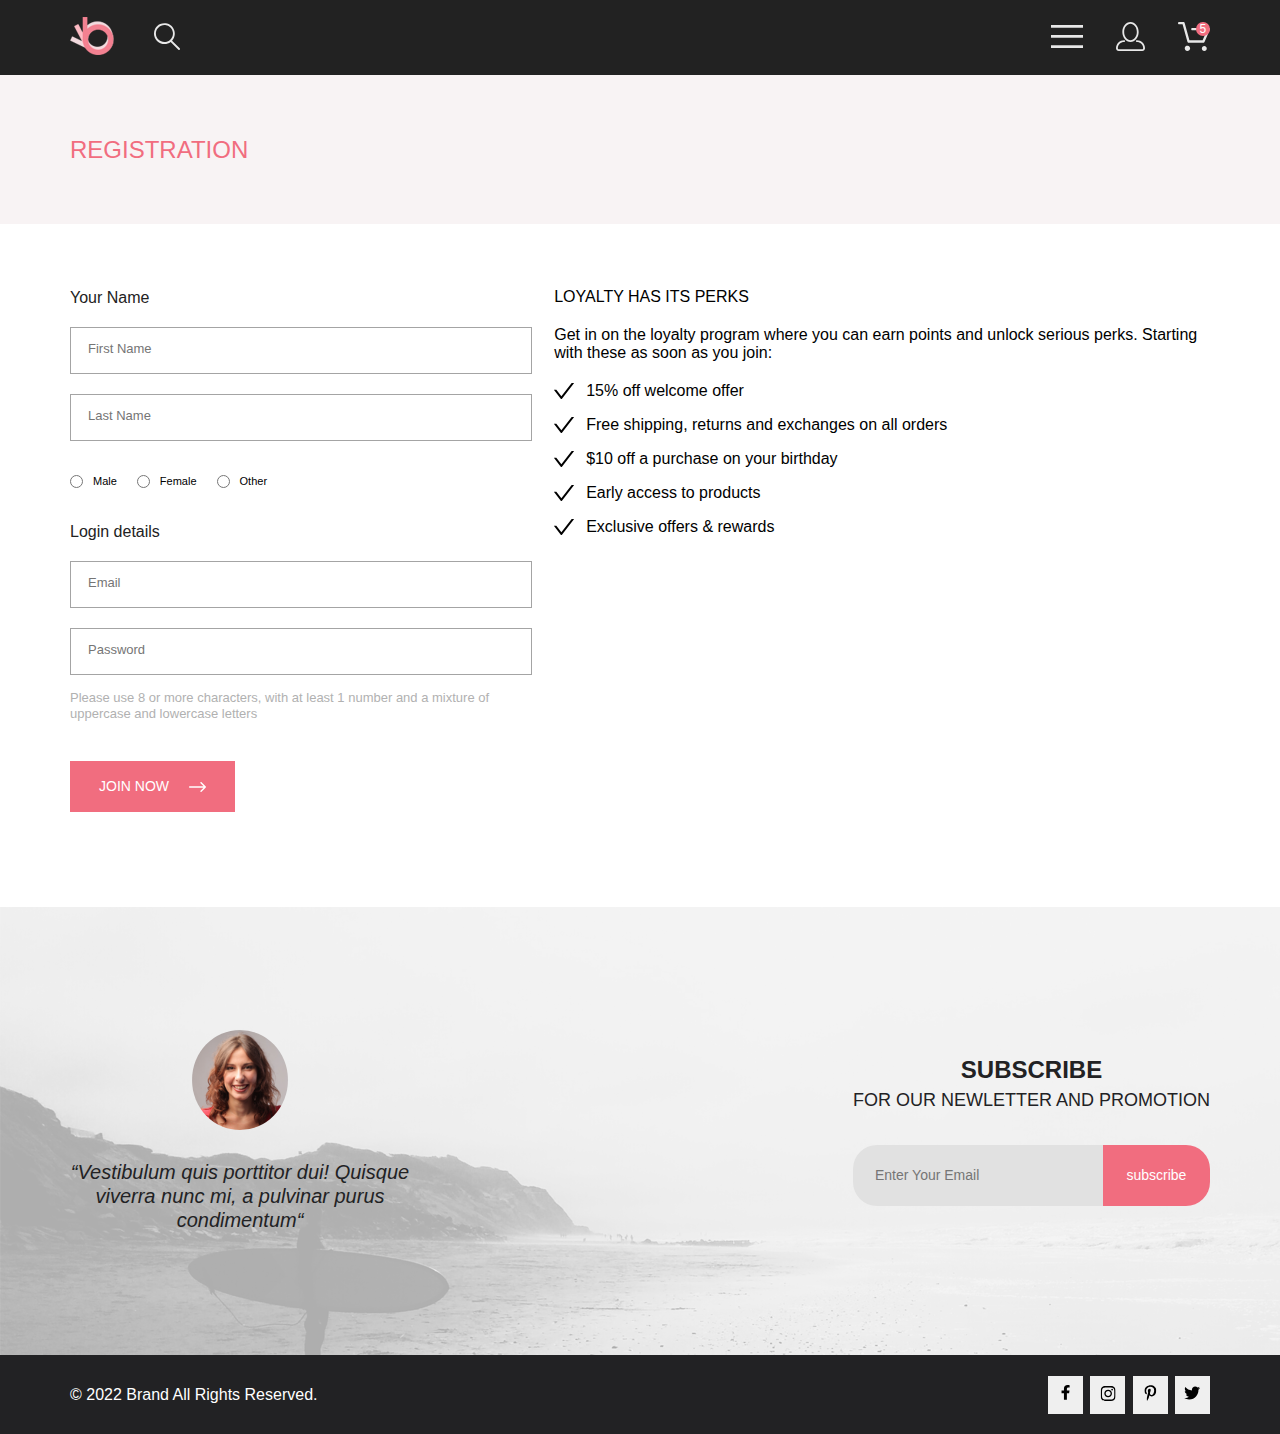
<file: html/registration.html>
<!DOCTYPE html>
<html lang="en">

<head>
	<meta charset="UTF-8" />
	<meta name="viewport" content="width=device-width, initial-scale=1.0" />
	<link rel="preconnect" href="https://fonts.googleapis.com" />
	<link rel="preconnect" href="https://fonts.gstatic.com" crossorigin />
	<link type="text/css"
		href="https://fonts.googleapis.com/css2?family=Lato:ital,wght@0,100;0,300;0,400;0,700;0,900;1,100;1,300;1,400;1,700;1,900&display=swap"
		rel="stylesheet" />
	<link rel="stylesheet" href="../css/main.css">
	<link type="text/css" rel="stylesheet" href="../css/registration.css" />
	<title>Registration</title>
</head>

<body>
	<header class="header">
		<div class="_wrapper">
			<div class="header-list">
				<div class="header-left-item">
					<a href="../index.html">
						<img src="../img/logo.svg" alt="logo" class="logo" />
					</a>
					<button type="button" class="header-button search">
						<img src="../img/search.svg" alt="search" class="search" />
					</button>
				</div>
				<nav class="header-right-item">
					<button type="button" class="header-button burger-menu">
						<img src="../img/burger-menu.svg" alt="burger-menu" class="burger-menu" />
					</button>
					<button type="button" class="header-button user-menu">
						<img src="../img/user-menu.svg" alt="user-menu" class="user-menu" />
					</button>
					<button type="button" class="header-button shop-menu">
						<img src="../img/shop-menu.svg" alt="shop-menu" class="shop-menu" />
						<span class="shop-data">5</span>
					</button>
				</nav>
			</div>
			<menu class="drop-menu hidden">
				<h2 class="menu-title">menu</h2>
				<section class="menu-man">
					<h3 class="menu-sub-title pink">man</h3>
					<ul class="menu-links">
						<li><a href="#" class="menu-link">Accessories</a></li>
						<li><a href="#" class="menu-link">Bags</a></li>
						<li><a href="#" class="menu-link">Denim</a></li>
						<li><a href="#" class="menu-link">T-Shirts</a></li>
					</ul>
				</section>
				<section class="menu-woman">
					<h3 class="menu-sub-title pink">woman</h3>
					<ul class="menu-links">
						<li><a href="#" class="menu-link">Accessories</a></li>
						<li>
							<a href="#" class="menu-link">Jackets &amp;&nbsp;Coats</a>
						</li>
						<li><a href="#" class="menu-link">Polos</a></li>
						<li><a href="#" class="menu-link">T-Shirts</a></li>
						<li><a href="#" class="menu-link">Shirts</a></li>
					</ul>
				</section>
				<section class="menu-kids">
					<h3 class="menu-sub-title pink">kids</h3>
					<ul class="menu-links">
						<li><a href="#" class="menu-link">Accessories</a></li>
						<li>
							<a href="#" class="menu-link">Jackets &amp;&nbsp;Coats</a>
						</li>
						<li><a href="#" class="menu-link">Polos</a></li>
						<li><a href="#" class="menu-link">T-Shirts</a></li>
						<li><a href="#" class="menu-link">Shirts</a></li>
						<li><a href="#" class="menu-link">Bags</a></li>
					</ul>
				</section>
			</menu>
		</div>
	</header>
	<main>
		<header class="main__header">
			<div class="main__header__wrapper _wrapper">
				<div class="main__header__title pink">REGISTRATION</div>
			</div>
		</header>
		<section class="registration _wrapper">
			<form class="registration__form">
				<article class="registration__form__inputs">
					<h2 class="registration__form__inputs__title">Your Name</h2>
					<input class="registration__form__inputs__input" type="text" placeholder="First Name">
					<input class="registration__form__inputs__input" type="text" placeholder="Last Name">
				</article>
				<article class="registration__form__radio">
					<label for="male"><input type="radio" id="male" name="gender"> Male</label>
					<label for="female"><input type="radio" id="female" name="gender"> Female</label>
					<label for="other"><input type="radio" id="other" name="gender"> Other</label>
				</article>
				<article class="registration__form__inputs">
					<h2 class="registration__form__inputs__title">Login details</h2>
					<input class="registration__form__inputs__input" type="text" placeholder="Email">
					<input class="registration__form__inputs__input" type="text" placeholder="Password">
					<p class="registration__form__inputs__description">Please use 8 or more characters, with at least 1 number and
						a mixture of uppercase and lowercase letters</p>
				</article>
				<button type="button" class="registration__form__btn">JOIN NOW <svg>
						<path
							d="M11.54 0.2C11.6 0.14 11.68 0.08 11.77 0.05C11.85 0.01 11.94 0 12.04 0C12.13 0 12.22 0.01 12.31 0.05C12.39 0.08 12.47 0.14 12.54 0.2L16.79 4.45C16.85 4.52 16.91 4.6 16.94 4.68C16.98 4.77 17 4.86 17 4.95C17 5.05 16.98 5.14 16.94 5.23C16.91 5.31 16.85 5.39 16.79 5.46L12.54 9.71C12.41 9.84 12.22 9.91 12.04 9.91C11.85 9.91 11.67 9.84 11.54 9.71C11.4 9.57 11.33 9.39 11.33 9.2C11.33 9.02 11.4 8.84 11.54 8.7L15.28 4.95L11.54 1.21C11.47 1.14 11.42 1.06 11.38 0.98C11.35 0.89 11.33 0.8 11.33 0.7C11.33 0.61 11.35 0.52 11.38 0.43C11.42 0.35 11.47 0.27 11.54 0.2Z M0 4.95C0 4.77 0.07 4.59 0.2 4.45C0.34 4.32 0.52 4.25 0.7 4.25L15.58 4.25C15.77 4.25 15.95 4.32 16.08 4.45C16.21 4.59 16.29 4.77 16.29 4.95C16.29 5.14 16.21 5.32 16.08 5.46C15.95 5.59 15.77 5.66 15.58 5.66L0.7 5.66C0.52 5.66 0.34 5.59 0.2 5.46C0.07 5.32 0 5.14 0 4.95Z" />
					</svg>
				</button>
			</form>
			<article class="registration__advantages">
				<h2 class="registration__advantages__title">LOYALTY HAS ITS PERKS</h2>
				<p class="registration__advantages__text">Get in on the loyalty program where you can earn points and unlock
					serious perks. Starting with these as soon as you join:</p>
				<ul class="registration__advantages__list">
					<li class="registration__advantages__list__item">15% off welcome offer
					</li>
					<li class="registration__advantages__list__item">Free shipping, returns and exchanges on all orders
					</li>
					<li class="registration__advantages__list__item">$10 off a purchase on your birthday
					</li>
					<li class="registration__advantages__list__item">Early access to products</li>
					<li class="registration__advantages__list__item">Exclusive offers & rewards</li>
				</ul>
			</article>
		</section>
	</main>
	<footer class="body__footer">
		<section class="subscribe">
			<div class="subscribe__wrap">
				<div class="subscribe__content _wrapper">
					<div class="subscribe__content__cite">
						<img src="../img/woman-2.png" alt="woman" class="subscribe__content__cite-img" />
						<p class="subscribe__content__cite-p">
							“Vestibulum quis porttitor dui! Quisque viverra nunc mi, a
							pulvinar purus condimentum“
						</p>
					</div>
					<form class="subscribe__content__form">
						<h2 class="subscribe__content__form-title">
							subscribe <br />
							<span class="subscribe__content__form-subtitle">
								for our newletter and promotion
							</span>
						</h2>
						<div>
							<input type="email" name="email" id="email" placeholder="Enter Your Email"
								class="subscribe__content__form-input" /><button type="submit" class="subscribe__content__form-btn">
								subscribe
							</button>
						</div>
					</form>
				</div>
			</div>
		</section>
		<footer class="footer__footer">
			<div class="_wrapper footer__footer-content">
				<span class="footer__footer-content-desc">© 2022 Brand All Rights Reserved.</span>
				<address class="footer__footer-content-icons">
					<button class="footer__footer-content-icon">
						<svg width="11" height="16" viewBox="0 0 11 16" fill="none" xmlns="http://www.w3.org/2000/svg">
							<path
								d="M9.08836 8.28L9.50686 5.61602H6.89022V3.88729C6.89022 3.15847 7.25574 2.44806 8.42765 2.44806H9.61722V0.179975C9.61722 0.179975 8.53772 0 7.50561 0C5.35073 0 3.9422 1.27593 3.9422 3.5857V5.61602H1.54688V8.28H3.9422V14.72H6.89022V8.28H9.08836Z"
								fill="black" />
						</svg>
					</button>
					<button class="footer__footer-content-icon">
						<svg width="16" height="17" viewBox="0 0 16 17" fill="none" xmlns="http://www.w3.org/2000/svg">
							<g clip-path="url(#clip0_190_1610)">
								<path
									d="M8.13677 4.68162C6.02163 4.68162 4.31555 6.38494 4.31555 8.49666C4.31555 10.6084 6.02163 12.3117 8.13677 12.3117C10.2519 12.3117 11.958 10.6084 11.958 8.49666C11.958 6.38494 10.2519 4.68162 8.13677 4.68162ZM8.13677 10.9769C6.76991 10.9769 5.65248 9.86463 5.65248 8.49666C5.65248 7.12869 6.76658 6.01639 8.13677 6.01639C9.50695 6.01639 10.6211 7.12869 10.6211 8.49666C10.6211 9.86463 9.50363 10.9769 8.13677 10.9769ZM13.0056 4.52557C13.0056 5.02029 12.6065 5.41541 12.1143 5.41541C11.6188 5.41541 11.223 5.01697 11.223 4.52557C11.223 4.03416 11.6221 3.63572 12.1143 3.63572C12.6065 3.63572 13.0056 4.03416 13.0056 4.52557ZM15.5364 5.42869C15.4799 4.2367 15.2072 3.18084 14.3325 2.31092C13.4612 1.441 12.4036 1.16873 11.2097 1.10897C9.9792 1.03924 6.29101 1.03924 5.0605 1.10897C3.8699 1.16541 2.81233 1.43768 1.93768 2.3076C1.06302 3.17752 0.793639 4.23338 0.733776 5.42537C0.663937 6.65389 0.663937 10.3361 0.733776 11.5646C0.790313 12.7566 1.06302 13.8125 1.93768 14.6824C2.81233 15.5523 3.86658 15.8246 5.0605 15.8844C6.29101 15.9541 9.9792 15.9541 11.2097 15.8844C12.4036 15.8279 13.4612 15.5556 14.3325 14.6824C15.2039 13.8125 15.4766 12.7566 15.5364 11.5646C15.6063 10.3361 15.6063 6.65721 15.5364 5.42869ZM13.9468 12.8828C13.6874 13.5336 13.1852 14.0349 12.53 14.2972C11.5489 14.6857 9.22094 14.5961 8.13677 14.5961C7.05259 14.5961 4.72128 14.6824 3.74353 14.2972C3.09169 14.0383 2.58951 13.5369 2.32678 12.8828C1.93768 11.9033 2.02747 9.57908 2.02747 8.49666C2.02747 7.41424 1.941 5.0867 2.32678 4.11053C2.58619 3.45975 3.08837 2.95838 3.74353 2.69608C4.72461 2.3076 7.05259 2.39725 8.13677 2.39725C9.22094 2.39725 11.5523 2.31092 12.53 2.69608C13.1818 2.95506 13.684 3.45643 13.9468 4.11053C14.3359 5.09002 14.2461 7.41424 14.2461 8.49666C14.2461 9.57908 14.3359 11.9066 13.9468 12.8828Z"
									fill="black" />
							</g>
							<defs>
								<clipPath id="clip0_190_1610">
									<rect width="14.8991" height="17" fill="white" transform="translate(0.68396)" />
								</clipPath>
							</defs>
						</svg>
					</button>
					<button class="footer__footer-content-icon">
						<svg width="13" height="16" viewBox="0 0 13 16" fill="none" xmlns="http://www.w3.org/2000/svg">
							<g clip-path="url(#clip0_190_1618)">
								<path
									d="M6.7402 0.203125C3.55552 0.203125 0.408081 2.34063 0.408081 5.8C0.408081 8 1.63726 9.25 2.38221 9.25C2.68951 9.25 2.86643 8.3875 2.86643 8.14375C2.86643 7.85313 2.13079 7.23438 2.13079 6.025C2.13079 3.5125 4.03043 1.73125 6.48878 1.73125C8.60259 1.73125 10.167 2.94062 10.167 5.1625C10.167 6.82187 9.50585 9.93437 7.3641 9.93437C6.59121 9.93437 5.93006 9.37187 5.93006 8.56563C5.93006 7.38438 6.74951 6.24062 6.74951 5.02187C6.74951 2.95312 3.83487 3.32812 3.83487 5.82812C3.83487 6.35313 3.90006 6.93437 4.13286 7.4125C3.70451 9.26875 2.82919 12.0344 2.82919 13.9469C2.82919 14.5375 2.91299 15.1188 2.96886 15.7094C3.0744 15.8281 3.02163 15.8156 3.18304 15.7563C4.74744 13.6 4.69157 13.1781 5.39928 10.3562C5.78107 11.0875 6.76814 11.4812 7.55034 11.4812C10.8468 11.4812 12.3274 8.24688 12.3274 5.33125C12.3274 2.22813 9.66415 0.203125 6.7402 0.203125Z"
									fill="black" />
							</g>
							<defs>
								<clipPath id="clip0_190_1618">
									<rect width="11.9193" height="16" fill="white" transform="translate(0.408081)" />
								</clipPath>
							</defs>
						</svg>
					</button>
					<button class="footer__footer-content-icon">
						<svg width="17" height="16" viewBox="0 0 17 16" fill="none" xmlns="http://www.w3.org/2000/svg">
							<g clip-path="url(#clip0_190_1614)">
								<path
									d="M14.4181 4.74107C14.4281 4.88319 14.4281 5.02535 14.4281 5.16747C14.4281 9.50247 11.1509 14.4974 5.16096 14.4974C3.31558 14.4974 1.60132 13.9593 0.159302 13.0253C0.421495 13.0558 0.673569 13.0659 0.94585 13.0659C2.46851 13.0659 3.8702 12.5482 4.98953 11.6649C3.5576 11.6345 2.3576 10.6903 1.94415 9.39081C2.14585 9.42125 2.34751 9.44156 2.5593 9.44156C2.85172 9.44156 3.14418 9.40094 3.41643 9.32991C1.92401 9.02531 0.80465 7.70553 0.80465 6.11163V6.07103C1.23825 6.31469 1.74249 6.46697 2.2769 6.48725C1.39959 5.89841 0.824826 4.89335 0.824826 3.75628C0.824826 3.14716 0.98614 2.58878 1.26851 2.10147C2.87187 4.09131 5.28195 5.39078 7.98443 5.53294C7.93403 5.28928 7.90376 5.0355 7.90376 4.78169C7.90376 2.97457 9.35586 1.5025 11.1609 1.5025C12.0987 1.5025 12.9457 1.89844 13.5407 2.53803C14.2768 2.39591 14.9827 2.12178 15.6079 1.74616C15.3659 2.5076 14.8516 3.14719 14.176 3.55325C14.8315 3.48222 15.4668 3.29944 16.0516 3.04566C15.608 3.69538 15.0533 4.27403 14.4181 4.74107Z"
									fill="black" />
							</g>
							<defs>
								<clipPath id="clip0_190_1614">
									<rect width="15.8924" height="16" fill="white" transform="translate(0.159302)" />
								</clipPath>
							</defs>
						</svg>
					</button>
				</address>
			</div>
		</footer>
	</footer>
	<script src="../js/index.js"></script>
</body>

</html>
</file>
<file: css/main.css>
* {
  margin: 0;
  padding: 0;
  -webkit-box-sizing: border-box;
          box-sizing: border-box;
  font-family: Lauto, sans-serif;
}

body {
  background-color: #fff;
}

.pink {
  color: #f16d7f;
}

._wrapper {
  max-width: 1140px;
  margin: 0 auto;
}

.header {
  background-color: #222222;
  min-height: 75px;
  -ms-flex-line-pack: center;
      align-content: center;
}

.header-list {
  display: -webkit-box;
  display: -ms-flexbox;
  display: flex;
  -webkit-box-pack: justify;
      -ms-flex-pack: justify;
          justify-content: space-between;
  -webkit-box-align: center;
      -ms-flex-align: center;
          align-items: center;
}

.header-left-item {
  display: -webkit-box;
  display: -ms-flexbox;
  display: flex;
  gap: 40px;
}

.header-right-item {
  display: -webkit-box;
  display: -ms-flexbox;
  display: flex;
  gap: 33px;
}

.header-button {
  background: none;
  border: none;
}

.header-button:hover {
  cursor: pointer;
}

.shop-menu {
  position: relative;
}

.shop-data {
  position: absolute;
  top: 0;
  right: 0;
  border-radius: 50%;
  background: #f16d7f;
  font-size: 12px;
  font-weight: 400;
  line-height: 14.4px;
  min-width: 14.4px;
  color: white;
}

.drop-menu {
  display: -webkit-box;
  display: -ms-flexbox;
  display: flex;
  position: absolute;
  top: 75px;
  background-color: #fff;
  padding: 32px;
  gap: 20px;
  -webkit-box-orient: vertical;
  -webkit-box-direction: normal;
      -ms-flex-direction: column;
          flex-direction: column;
  z-index: 1;
  right: 0;
}

.menu-title {
  text-transform: uppercase;
  font-size: 14px;
  font-weight: 700;
  line-height: 16.8px;
}

.menu-sub-title {
  text-transform: uppercase;
  font-size: 14px;
  font-weight: 400;
  line-height: 16.8px;
}

.menu-link {
  font-size: 14px;
  font-weight: 400;
  line-height: 16.8px;
  text-align: left;
  text-decoration: none;
  color: #6f6e6e;
  margin-left: 21.5px;
}

.menu-links {
  list-style: none;
}

.body__footer {
  margin-top: 95px;
}

.subscribe {
  position: relative;
  max-width: 1600px;
  height: 448px;
  margin-inline: auto;
}

.subscribe__wrap {
  background-color: rgba(244, 244, 244, 0.7);
  height: 100%;
}

.subscribe:after {
  content: '';
  z-index: -2;
  position: absolute;
  top: 0;
  right: 0;
  left: 0;
  bottom: 0;
  background-image: url("../img/background.png");
  background-size: cover;
  background-position: left;
}

.subscribe__content {
  display: -webkit-box;
  display: -ms-flexbox;
  display: flex;
  -webkit-box-align: center;
      -ms-flex-align: center;
          align-items: center;
  height: 100%;
  -webkit-box-pack: justify;
      -ms-flex-pack: justify;
          justify-content: space-between;
}

.subscribe__content__cite {
  display: -webkit-box;
  display: -ms-flexbox;
  display: flex;
  gap: 30px;
  -webkit-box-orient: vertical;
  -webkit-box-direction: normal;
      -ms-flex-direction: column;
          flex-direction: column;
  text-align: center;
  -webkit-box-align: center;
      -ms-flex-align: center;
          align-items: center;
}

.subscribe__content__cite-img {
  width: 96px;
  border-radius: 50%;
}

.subscribe__content__cite-p {
  font-weight: 400;
  font-size: 20px;
  line-height: 24px;
  color: #222224;
  max-width: 340px;
  font-style: italic;
}

.subscribe__content__form {
  display: -webkit-box;
  display: -ms-flexbox;
  display: flex;
  gap: 30px;
  -webkit-box-orient: vertical;
  -webkit-box-direction: normal;
      -ms-flex-direction: column;
          flex-direction: column;
}

.subscribe__content__form-title {
  font-size: 24px;
  font-weight: 700;
  text-align: center;
  text-transform: uppercase;
  color: #222224;
}

.subscribe__content__form-subtitle {
  font-size: 18px;
  font-weight: 400;
  line-height: 30.1px;
}

.subscribe__content__form-input {
  background: #e1e1e1;
  border: none;
  border-radius: 24px 0 0 24px;
  padding: 22px;
  width: 70%;
  font-size: 14px;
  font-weight: 400;
  line-height: 16.8px;
}

.subscribe__content__form-btn {
  font-size: 14px;
  font-weight: 400;
  line-height: 16.8px;
  padding: 22px;
  width: 30%;
  border: none;
  background: #f16d7f;
  border-radius: 0 24px 24px 0;
  color: white;
}

.footer__footer {
  height: 79px;
  background: #222224;
}

.footer__footer-content {
  display: -webkit-box;
  display: -ms-flexbox;
  display: flex;
  height: 100%;
  -webkit-box-align: center;
      -ms-flex-align: center;
          align-items: center;
  -webkit-box-pack: justify;
      -ms-flex-pack: justify;
          justify-content: space-between;
}

.footer__footer-content-desc {
  font-size: 16px;
  font-weight: 400;
  line-height: 19.2px;
  color: #fff;
}

.footer__footer-content-icons {
  display: -ms-grid;
  display: grid;
  gap: 7.3px;
  -ms-grid-columns: (1fr)[4];
      grid-template-columns: repeat(4, 1fr);
}

.footer__footer-content-icon {
  padding: 9px;
  border: none;
  -webkit-transition: all ease-in-out 1s;
  transition: all ease-in-out 1s;
}

.footer__footer-content-icon svg path {
  -webkit-transition: all ease-in-out 1s;
  transition: all ease-in-out 1s;
}

.footer__footer-content-icon:hover {
  background-color: #f16d7f;
}

.footer__footer-content-icon:hover svg path {
  fill: white;
}

@media (max-width: 1140px) {
  ._wrapper {
    max-width: 760px;
  }
  .header {
    min-height: 74px;
  }
  .subscribe {
    height: 614px;
  }
  .subscribe__content {
    -webkit-box-orient: vertical;
    -webkit-box-direction: normal;
        -ms-flex-direction: column;
            flex-direction: column;
    -webkit-box-pack: space-evenly;
        -ms-flex-pack: space-evenly;
            justify-content: space-evenly;
  }
  .subscribe__content__form-subtitle {
    line-height: 29px;
  }
}

@media (max-width: 768px) {
  ._wrapper {
    max-width: 506.66667px;
  }
  .user-menu,
  .shop-menu,
  .main-img {
    display: none;
  }
  .footer__footer {
    height: 143px;
  }
  .footer__footer-content {
    -webkit-box-orient: vertical;
    -webkit-box-direction: reverse;
        -ms-flex-direction: column-reverse;
            flex-direction: column-reverse;
    -webkit-box-pack: end;
        -ms-flex-pack: end;
            justify-content: end;
  }
  .footer__footer-content-desc {
    margin-top: 40px;
  }
  .subscribe {
    height: 550px;
  }
  .subscribe__content__cite-p {
    font-size: 18px;
  }
  .subscribe__content__form {
    gap: 22px;
  }
  .subscribe__content__form-subtitle {
    font-size: 14px;
    line-height: 21px;
  }
}
/*# sourceMappingURL=main.css.map */
</file>
<file: css/style.css>
* {
  margin: 0;
  padding: 0;
  box-sizing: border-box;
  font-family: Lauto, sans-serif;
}

body {
  background-color: #fff;
}

.pink {
  color: #f16d7f;
}

._wrapper {
  max-width: 1140px;
  margin: 0 auto;
  position: relative;
}

.header {
  background-color: #222222;
  min-height: 75px;
  align-content: center;
}

.header-list {
  display: flex;
  justify-content: space-between;
  align-items: center;
}

.header-left-item {
  display: flex;
  gap: 40px;
}

.header-right-item {
  display: flex;
  gap: 33px;
}

.header-button {
  background: none;
  border: none;
  :hover {
    cursor: pointer;
  }
}

.shop-menu {
  position: relative;
}

.shop-data {
  position: absolute;
  top: 0;
  right: 0;
  border-radius: 50%;
  background: rgba(241, 109, 127, 1);
  font-size: 12px;
  font-weight: 400;
  line-height: 14.4px;
  min-width: 14.4px;
  color: white;
}

.drop-menu {
  display: flex;
  position: absolute;
  right: 0;
  top: 58px;
  background-color: #fff;
  padding: 32px;
  gap: 20px;
  flex-direction: column;
}

.menu-title {
  text-transform: uppercase;
  font-size: 14px;
  font-weight: 700;
  line-height: 16.8px;
}

.menu-sub-title {
  text-transform: uppercase;
  font-size: 14px;
  font-weight: 400;
  line-height: 16.8px;
}

.menu-links {
  list-style: none;
}

.menu-link {
  font-size: 14px;
  font-weight: 400;
  line-height: 16.8px;
  text-align: left;
  text-decoration: none;
  color: rgba(111, 110, 110, 1);
  margin-left: 21.5px;
}

.section-header {
  display: flex;
  align-items: center;
  gap: 60px;
  max-width: 1600px;
  margin: 0 auto;
}

.right-header-list {
  border-left: 12px solid #f16d7f;
  padding-left: 16px;
  text-transform: uppercase;
  color: #222222;
}

.title-h1 {
  font-size: 48px;
  font-weight: 900;
  line-height: 57.6px;
  text-align: left;
}

.sub-title-h1 {
  font-size: 32px;
  font-weight: 700;
  line-height: 38.4px;
}

.banner {
  margin-top: 65px;
  display: grid;
  grid-template-columns: repeat(3, 1fr);
  grid-template-rows: 260px 180px;
  gap: 30px;
}

.card {
  position: relative;
  align-content: center;
}

.card::before {
  content: "";
  position: absolute;
  top: 0;
  right: 0;
  bottom: 0;
  left: 0;
  background-color: rgba(33, 22, 22, 0.7);
  z-index: 1;
}

.for-woman {
  background-image: url("../img/woman.png");
  background-repeat: no-repeat;
  background-size: cover;
}

.for-man {
  background-image: url("../img/man.png");
  background-repeat: no-repeat;
  background-size: cover;
}

.for-kids {
  background-image: url("../img/kids.png");
  background-repeat: no-repeat;
  background-size: cover;
}

.accessories {
  background-image: url("../img/accessories.png");
  background-repeat: no-repeat;
  background-size: cover;
  grid-column-start: 1;
  grid-column-end: -1;
}

.card-title {
  color: #ffffff;
  position: relative;
  z-index: 2;
  font-size: 16px;
  font-weight: 400;
  line-height: 19.2px;
  text-align: center;
  text-transform: uppercase;
}

.sub-card-title {
  font-size: 24px;
  font-weight: 700;
  line-height: 28.8px;
}

.products {
  margin-top: 96px;
  text-align: center;
}

.product-list {
  display: grid;
  margin-top: 47px;
  grid-template-columns: repeat(3, 1fr);
  gap: 30px;
}

h2.title {
  font-weight: 400;
  font-size: 30px;
  line-height: 36px;
  color: #222222;
  text-transform: capitalize;
}

h3.title {
  font-style: normal;
  font-weight: 400;
  font-size: 13px;
  line-height: 16px;
  text-transform: uppercase;
}

.product-card {
  background: rgba(248, 248, 248, 1);
}

.card-img {
  position: relative;
  img {
    max-width: 100%;
  }
}

.card-img::before {
  content: "";
  position: absolute;
  background: #3a3838db;
  top: 0;
  left: 0;
  right: 0;
  bottom: 0;
  transition: all ease-in-out 1s;
  opacity: 0;
}

.card-img:hover {
  .card-img-btn {
    opacity: 1;
  }
}
.card-img:hover::before {
  opacity: 0.7;
}

.card-img-btn {
  position: absolute;
  display: flex;
  align-items: center;
  gap: 11px;
  top: 50%;
  left: 50%;
  transform: translate(-50%, -50%);
  background-color: transparent;
  color: #fff;
  border: 1px solid white;
  padding: 16px 12px 14px 12px;
  opacity: 0;
  transition: all ease-in-out 1s;
  font-weight: 400;
  font-size: 14px;
  line-height: 18.8px;
  text-align: center;
}

.product-data {
  padding: 23.35px 28.8px 20px 16.46px;
  text-align: start;
}

.sub-title {
  font-weight: 400;
  font-size: 14px;
  line-height: 17px;
  color: #9f9f9f;
}

.price {
  font-weight: 400;
  font-size: 16px;
  line-height: 19px;
  color: #f16d7f;
}

.products-footer {
  margin-top: 48px;
}

.product-button {
  border: 1px solid rgba(255, 106, 106, 1);
  font-weight: 400;
  font-size: 16px;
  line-height: 19px;
  color: #f26376;
  padding: 15px 39px;
  transition: cubic-bezier(0.075, 0.82, 0.165, 1) 3s;
}

.product-button:hover {
  color: #ffffff;
  background: #f26376;
  cursor: pointer;
}

.body__footer {
  margin-top: 95px;
}

.advantages {
  background: #222224;
  color: #fbfbfb;
  min-height: 341px;
  align-content: center;
  text-align: center;
}

.advantages__list {
  display: grid;
  grid-template-columns: repeat(3, 1fr);
  gap: 30px;
}

.advantage-title {
  margin-block: 16px;
  font-size: 19.96px;
  font-weight: 400;
  line-height: 23.95px;
}

.advantage-p {
  font-size: 13.97px;
  font-weight: 400;
  line-height: 16.77px;
}

.subscribe {
  position: relative;
  max-width: 1600px;
  height: 448px;
  margin-inline: auto;
}

.subscribe__wrap {
  background-color: rgba(244, 244, 244, 0.7);
  height: 100%;
}

.subscribe::after {
  content: "";
  z-index: -2;
  position: absolute;
  top: 0;
  right: 0;
  left: 0;
  bottom: 0;
  background-image: url("../img/background.png");
  background-size: cover;
  background-position: left;
}

.subscribe__content {
  display: flex;
  align-items: center;
  height: 100%;
  justify-content: space-between;
}

.subscribe__content__cite {
  display: flex;
  gap: 30px;
  flex-direction: column;
  text-align: center;
  align-items: center;
}

.subscribe__content__cite-img {
  width: 96px;
  border-radius: 50%;
}

.subscribe__content__cite-p {
  font-weight: 400;
  font-size: 20px;
  line-height: 24px;
  color: #222224;
  max-width: 340px;
  font-style: italic;
}

.subscribe__content__form {
  display: flex;
  gap: 30px;
  flex-direction: column;
}

.subscribe__content__form-title {
  font-size: 24px;
  font-weight: 700;
  text-align: center;
  text-transform: uppercase;
  color: rgba(34, 34, 36, 1);
}

.subscribe__content__form-subtitle {
  font-size: 18px;
  font-weight: 400;
  line-height: 30.1px;
}

.subscribe__content__form-input {
  background: #e1e1e1;
  border: none;
  border-radius: 24px 0 0 24px;
  padding: 22px;
  width: 70%;
  font-size: 14px;
  font-weight: 400;
  line-height: 16.8px;
}

.subscribe__content__form-btn {
  font-size: 14px;
  font-weight: 400;
  line-height: 16.8px;
  padding: 22px;
  width: 30%;
  border: none;
  background: rgba(241, 109, 127, 1);
  border-radius: 0 24px 24px 0;
  color: white;
}

.footer__footer {
  height: 79px;
  background: rgb(34, 34, 36);
}

.footer__footer-content {
  display: flex;
  height: 100%;
  align-items: center;
  justify-content: space-between;
}

.footer__footer-content-desc {
  font-size: 16px;
  font-weight: 400;
  line-height: 19.2px;
  color: #fff;
}

.footer__footer-content-icons {
	display: grid;
	gap: 7.3px;
	grid-template-columns: repeat(4,1fr);
}

.footer__footer-content-icon {
  padding: 9px;
  border: none;
  transition: all ease-in-out 1s;
  svg {
    path {
      transition: all ease-in-out 1s;
    }
  }
}

.footer__footer-content-icon:hover {
  background-color: rgba(241, 109, 127, 1);
  svg {
    path {
      fill: white;
    }
  }
}

.hidden {
  display: none;
}

@media (max-width: 1400px) {
  ._wrapper {
    max-width: 736px;
  }

  .header {
    min-height: 74px;
  }

  .section-header {
    gap: 39px;
    max-width: 769px;
  }

  .main-img {
    max-width: 386px;
  }

  .title-h1 {
    font-size: 44px;
    line-height: 52.8px;
  }

  .sub-title-h1 {
    font-size: 24px;
    line-height: 28.8px;
  }

  .banner {
    grid-template-rows: 167px 116px;
    gap: 20px;
  }

  .products {
    margin-top: 109px;
  }

  .product-list {
    margin-top: 72px;
    grid-template-columns: repeat(2, 1fr);
    gap: 16px;
  }

  .product-data {
    padding-top: 25.35px;
  }

  .product-sub-title {
    font-weight: 300;
  }

  .products-footer {
    margin-top: 32px;
  }

  .advantages__list {
    grid-template-columns: 360px;
    justify-content: center;
    padding-block: 48px;
  }

  .advantage-p {
    font-weight: 300;
  }

  .subscribe {
    height: 614px;
  }

  .subscribe__content {
    flex-direction: column;
    justify-content: space-evenly;
  }

  .subscribe__content__form-subtitle {
    line-height: 29px;
  }
}
@media (max-width: 736px) {
  ._wrapper {
    max-width: 343px;
  }

  .user-menu,
  .shop-menu,
  .main-img {
    display: none;
  }

  .section-header {
    max-width: 343px;
    min-height: 363px;
  }

  .title-h1 {
    font-size: 38px;
    line-height: 45.6px;
  }

  .sub-title-h1 {
    font-size: 20px;
    line-height: 24px;
  }

  .banner {
    grid-template-columns: 1fr;
    grid-template-rows: repeat(3, 247px) 111px;
    gap: 32px;
  }

  .accessories {
    background-position: center;
  }

  .products {
    margin-top: 64px;
  }

  .product-list {
    margin-top: 64px;
    grid-template-columns: 1fr;
  }

  .product-sub-title {
    font-weight: 400;
  }

  .products-footer {
    margin-top: 40.61px;
  }

  .advantages__list {
    gap: 46px;
  }

  .subscribe {
    height: 550px;
  }

  .subscribe__content__cite-p {
    font-size: 18px;
  }

  .subscribe__content__form {
    gap: 22px;
  }

  .subscribe__content__form-subtitle {
    font-size: 14px;
    line-height: 21px;
  }

  .footer__footer {
    height: 143px;
  }

  .footer__footer-content {
    flex-direction: column-reverse;
    justify-content: end;
  }

  .footer__footer-content-desc {
    margin-top: 40px;
  }
}
</file>
<file: css/cart.css>
.main__header {
  background: #f8f3f4;
  padding: 60px;
  color: #636363;
}

.main__header__wrapper {
  display: -webkit-box;
  display: -ms-flexbox;
  display: flex;
  -webkit-box-pack: justify;
      -ms-flex-pack: justify;
          justify-content: space-between;
}

.main__header__title {
  font-size: 24px;
  font-weight: 400;
  line-height: 29px;
}

.sub-title {
  font-weight: 400;
  font-size: 14px;
  line-height: 17px;
  color: #9f9f9f;
}

.product {
  padding-top: 96px;
  display: -ms-grid;
  display: grid;
  -ms-grid-columns: (1fr)[2];
      grid-template-columns: repeat(2, 1fr);
  gap: 128px;
}

.product__list {
  display: -webkit-box;
  display: -ms-flexbox;
  display: flex;
  -webkit-box-orient: vertical;
  -webkit-box-direction: normal;
      -ms-flex-direction: column;
          flex-direction: column;
  gap: 40px;
}

.product__list__card {
  display: -webkit-box;
  display: -ms-flexbox;
  display: flex;
  gap: 31px;
  -webkit-box-shadow: 17px 19px 24px 0px rgba(0, 0, 0, 0.13);
          box-shadow: 17px 19px 24px 0px rgba(0, 0, 0, 0.13);
  font-size: 22px;
  max-width: -webkit-fit-content;
  max-width: -moz-fit-content;
  max-width: fit-content;
}

.product__list__card__img {
  max-width: min(20rem, 30%);
}

.product__list__card__data {
  margin-right: 26px;
  padding-top: 22px;
  min-width: -webkit-max-content;
  min-width: -moz-max-content;
  min-width: max-content;
  display: -webkit-box;
  display: -ms-flexbox;
  display: flex;
  -webkit-box-align: start;
      -ms-flex-align: start;
          align-items: start;
  gap: 42px;
  max-width: -webkit-min-content;
  max-width: -moz-min-content;
  max-width: min-content;
}

.product__list__card__data__wrap {
  display: -webkit-box;
  display: -ms-flexbox;
  display: flex;
  gap: 42px;
  -webkit-box-orient: vertical;
  -webkit-box-direction: normal;
      -ms-flex-direction: column;
          flex-direction: column;
  max-width: 262px;
}

.product__list__card__data__title {
  color: #222222;
  font-size: calc(1rem + 2px);
  font-weight: 400;
  line-height: 29px;
  word-break: keep-all;
}

.product__list__card__data__metadata {
  color: #575757;
  font-size: 1rem;
  font-weight: 400;
  line-height: 26px;
  display: -webkit-box;
  display: -ms-flexbox;
  display: flex;
  -webkit-box-orient: vertical;
  -webkit-box-direction: normal;
      -ms-flex-direction: column;
          flex-direction: column;
  gap: 6px;
}

.product__list__card__data__metadata__price__value {
  color: #f16d7f;
}

.product__list__card__data__metadata__color__value {
  color: #6f6e6e;
}

.product__list__card__data__metadata__size__value {
  color: #6f6e6e;
}

.product__list__card__data__metadata__quantity__value {
  color: #6f6e6e;
  border: 1px solid #eaeaea;
  max-width: 44px;
  margin-left: 24px;
  -moz-appearance: textfield;
  -webkit-appearance: textfield;
          appearance: textfield;
  text-align: center;
}

.product__list__card__data__metadata__quantity__value::-webkit-outer-spin-button, .product__list__card__data__metadata__quantity__value::-webkit-inner-spin-button {
  -webkit-appearance: none;
  margin: 0;
}

.product__list__card__close {
  padding: 6px;
  cursor: pointer;
}

.product__list__card__close svg {
  width: 18px;
  height: 18px;
  fill: #575757;
}

.product__bay {
  display: -webkit-box;
  display: -ms-flexbox;
  display: flex;
  -webkit-box-orient: vertical;
  -webkit-box-direction: normal;
      -ms-flex-direction: column;
          flex-direction: column;
  gap: 20px;
}

.product__bay__title {
  color: #222222;
  font-size: 16px;
  font-weight: 300;
  line-height: 19px;
}

.product__bay__input {
  border: 1px solid #a4a4a4;
  outline: none;
  padding: 13px 17px 16px;
}

.product__bay__btn {
  color: #4a4a4a;
  font-size: 11px;
  font-weight: 300;
  line-height: 13px;
  letter-spacing: 0%;
  background: white;
  border: 1px solid #a4a4a4;
  padding: 10px 15px 12px;
  -webkit-transition: cubic-bezier(0.075, 0.82, 0.165, 1) 3s;
  transition: cubic-bezier(0.075, 0.82, 0.165, 1) 3s;
  max-width: -webkit-fit-content;
  max-width: -moz-fit-content;
  max-width: fit-content;
}

.product__bay__btn:hover {
  background: #4a4a4a;
  color: #fff;
}

.product__total-price {
  margin-top: 57px;
  text-align: end;
  padding: 39px 34px 42px 44px;
  display: -webkit-box;
  display: -ms-flexbox;
  display: flex;
  -webkit-box-orient: vertical;
  -webkit-box-direction: normal;
      -ms-flex-direction: column;
          flex-direction: column;
  gap: 12px;
  background: #f5f3f3;
}

.product__total-price__sub-total {
  color: #4a4a4a;
  font-size: 11px;
  font-weight: 400;
  line-height: 13px;
}

.product__total-price__grand-total {
  color: #4a4a4a;
  font-size: 16px;
  font-weight: 300;
  line-height: 19px;
}

.product__total-price__grand-total__value {
  color: #f16d7f;
  font-weight: 700;
}

.product__total-price__line {
  margin-block: 9px 5px;
  height: 1px;
  width: min(275px, 100%);
  background: #e2e2e2;
}

.product__total-price__btn {
  background: #f16d7f;
  border: none;
  padding: 15px 40px;
  color: white;
  font-size: 16px;
  font-weight: 300;
  line-height: 19px;
  -webkit-transition: cubic-bezier(0.075, 0.82, 0.165, 1) 3s;
  transition: cubic-bezier(0.075, 0.82, 0.165, 1) 3s;
  word-break: break-all;
}

.product__total-price__btn:hover {
  background: #fff;
  color: #f16d7f;
}

.product__control {
  display: -webkit-box;
  display: -ms-flexbox;
  display: flex;
  -webkit-box-pack: justify;
      -ms-flex-pack: justify;
          justify-content: space-between;
}

.product__control__btn {
  color: black;
  font-size: 14px;
  font-weight: 300;
  line-height: 17px;
  border: 1px solid #a4a4a4;
  background: white;
  padding: 17px 40px;
  -webkit-transition: cubic-bezier(0.075, 0.82, 0.165, 1) 3s;
  transition: cubic-bezier(0.075, 0.82, 0.165, 1) 3s;
}

.product__control__btn:hover {
  background: #a4a4a4;
  color: #fff;
}

h2.title {
  font-weight: 400;
  font-size: 30px;
  line-height: 36px;
  color: #222222;
  text-transform: capitalize;
}

h3.title {
  font-style: normal;
  font-weight: 400;
  font-size: 13px;
  line-height: 16px;
  text-transform: uppercase;
}

.price {
  font-weight: 400;
  font-size: 16px;
  line-height: 19px;
  color: #f16d7f;
}

.advantages {
  background: #222224;
  color: #fbfbfb;
  min-height: 341px;
  -ms-flex-line-pack: center;
      align-content: center;
  text-align: center;
}

.advantages__list {
  display: -ms-grid;
  display: grid;
  -ms-grid-columns: (1fr)[3];
      grid-template-columns: repeat(3, 1fr);
  gap: 30px;
}

.advantage-p {
  font-size: 13.97px;
  font-weight: 400;
  line-height: 16.77px;
}

.hidden {
  display: none;
}

@media (max-width: 1400px) {
  .section-header {
    gap: 39px;
    max-width: 769px;
  }
  .sub-title-h1 {
    font-size: 24px;
    line-height: 28.8px;
  }
  .product {
    -ms-grid-columns: (1fr)[1];
        grid-template-columns: repeat(1, 1fr);
  }
  .product__bay__wrap {
    gap: 15px;
    display: -ms-grid;
    display: grid;
    -ms-grid-columns: (1fr)[2];
        grid-template-columns: repeat(2, 1fr);
  }
  .product__total-price {
    margin-top: 0;
  }
  .product__control {
    -ms-grid-row: 2;
    grid-row: 2;
  }
}

@media (max-width: 769px) {
  .main__header__wrapper {
    -webkit-box-orient: vertical;
    -webkit-box-direction: normal;
        -ms-flex-direction: column;
            flex-direction: column;
    -webkit-box-align: center;
        -ms-flex-align: center;
            align-items: center;
    gap: 32px;
  }
  .section-header {
    max-width: 343px;
    min-height: 363px;
  }
  .product {
    -ms-grid-columns: (1fr)[1];
        grid-template-columns: repeat(1, 1fr);
  }
  .product__list__card {
    font-size: 14px;
    gap: 17px;
  }
  .product__list__card__data {
    padding-top: 13px;
  }
  .product__list__card__data__wrap {
    gap: 25px;
    max-width: 170px;
  }
  .product__list__card__close {
    gap: 31px;
  }
  .product__bay__wrap {
    display: -ms-grid;
    display: grid;
    -ms-grid-columns: (1fr)[1];
        grid-template-columns: repeat(1, 1fr);
  }
  .product__control {
    -ms-grid-row: 2;
    grid-row: 2;
  }
  .product__control__btn {
    font-size: 12px;
    padding: 9px 19px;
  }
}
/*# sourceMappingURL=cart.css.map */
</file>
<file: css/catalog.css>
.main__header {
  background: #f8f3f4;
  padding: 60px;
  color: #636363;
}

.main__header__wrapper {
  display: -webkit-box;
  display: -ms-flexbox;
  display: flex;
  -webkit-box-pack: justify;
      -ms-flex-pack: justify;
          justify-content: space-between;
}

.main__header__title {
  font-size: 24px;
  font-weight: 400;
  line-height: 29px;
}

.sub-title {
  font-weight: 400;
  font-size: 14px;
  line-height: 17px;
  color: #9f9f9f;
}

.sub-card-title {
  font-size: 24px;
  font-weight: 700;
  line-height: 28.8px;
}

.card {
  position: relative;
  -ms-flex-line-pack: center;
      align-content: center;
}

.card::before {
  content: '';
  position: absolute;
  top: 0;
  right: 0;
  bottom: 0;
  left: 0;
  background-color: rgba(33, 22, 22, 0.7);
  z-index: 1;
}

.card-title {
  color: #ffffff;
  position: relative;
  z-index: 2;
  font-size: 16px;
  font-weight: 400;
  line-height: 19.2px;
  text-align: center;
  text-transform: uppercase;
}

.card-img {
  position: relative;
}

.card-img img {
  max-width: 100%;
}

.card-img::before {
  content: '';
  position: absolute;
  background: #3a3838db;
  top: 0;
  left: 0;
  right: 0;
  bottom: 0;
  -webkit-transition: all ease-in-out 1s;
  transition: all ease-in-out 1s;
  opacity: 0;
}

.card-img:hover .card-img-btn {
  opacity: 1;
}

.card-img:hover::before {
  opacity: 0.7;
}

.card-img-btn {
  position: absolute;
  display: -webkit-box;
  display: -ms-flexbox;
  display: flex;
  -webkit-box-align: center;
      -ms-flex-align: center;
          align-items: center;
  gap: 11px;
  top: 50%;
  left: 50%;
  -webkit-transform: translate(-50%, -50%);
          transform: translate(-50%, -50%);
  background-color: transparent;
  color: #fff;
  border: 1px solid white;
  padding: 16px 12px 14px 12px;
  opacity: 0;
  -webkit-transition: all ease-in-out 1s;
  transition: all ease-in-out 1s;
  font-weight: 400;
  font-size: 14px;
  line-height: 18.8px;
  text-align: center;
}

.products {
  text-align: center;
}

.product-list {
  display: -ms-grid;
  display: grid;
  -ms-grid-columns: (1fr)[3];
      grid-template-columns: repeat(3, 1fr);
  gap: 30px;
}

.product-card {
  background: #f8f8f8;
}

.product__sort {
  position: relative;
  display: -webkit-box;
  display: -ms-flexbox;
  display: flex;
  min-height: 134px;
}

.product__sort__filter__details {
  position: absolute;
  top: calc(50% - 17px);
  left: 0;
  padding: 17px 13px;
  z-index: 1;
}

.product__sort__filter__details__summary {
  color: black;
  font-size: 14px;
  font-weight: 600;
  line-height: 17px;
  display: block;
  -webkit-transition: cubic-bezier(0.075, 0.82, 0.165, 1) 3s;
  transition: cubic-bezier(0.075, 0.82, 0.165, 1) 3s;
  padding-bottom: 17px;
}

.product__sort__filter__details__summary::-webkit-details-marker {
  display: none;
}

.product__sort__filter__details__summary > svg {
  -webkit-transition: cubic-bezier(0.075, 0.82, 0.165, 1) 3s;
  transition: cubic-bezier(0.075, 0.82, 0.165, 1) 3s;
  height: 0.7rem;
  margin-right: 11px;
}

.product__sort__filter__details[open] > .product__sort__filter__details__summary {
  color: #f16d7f;
}

.product__sort__filter__details[open] > .product__sort__filter__details__summary > svg {
  fill: #f16d7f;
}

.product__sort__filter__details[open] {
  background: #fff;
  -webkit-box-shadow: 6px 4px 35px 0px rgba(0, 0, 0, 0.21);
          box-shadow: 6px 4px 35px 0px rgba(0, 0, 0, 0.21);
}

.product__sort__filter__details__sidebar {
  display: -webkit-box;
  display: -ms-flexbox;
  display: flex;
  -webkit-box-orient: vertical;
  -webkit-box-direction: normal;
      -ms-flex-direction: column;
          flex-direction: column;
  gap: 18px;
}

.product__sort__filter__details__sidebar__details__summary {
  color: #6f6e6e;
  font-size: 14px;
  font-weight: 400;
  line-height: 17px;
  display: block;
  -webkit-transition: cubic-bezier(0.075, 0.82, 0.165, 1) 3s;
  transition: cubic-bezier(0.075, 0.82, 0.165, 1) 3s;
  border-left: 5px solid #f16d7f;
  border-bottom: 1px solid #ebebeb;
  padding: 8px 11px 11px;
}

.product__sort__filter__details__sidebar__details__summary::-webkit-details-marker {
  display: none;
}

.product__sort__filter__details__sidebar__details__options {
  display: -webkit-box;
  display: -ms-flexbox;
  display: flex;
  -webkit-box-orient: vertical;
  -webkit-box-direction: normal;
      -ms-flex-direction: column;
          flex-direction: column;
  gap: 11px;
  padding: 17px 24px;
}

.product__sort__filter__details__sidebar__details__options__option {
  text-decoration: none;
  color: #6f6e6e;
  font-size: 14px;
  font-weight: 400;
  line-height: 17px;
}

.product__sort__filter__details__sidebar__details__options__option:hover {
  color: #f16d7f;
}

.product__sort__filter__details__sidebar__details[open] > .product__sort__filter__details__sidebar__details__summary {
  color: #f16d7f;
}

.product__sort__select {
  position: absolute;
  left: 390px;
  top: 50%;
  display: -webkit-box;
  display: -ms-flexbox;
  display: flex;
  gap: 28px;
  color: #6f6e6e;
  font-size: 14px;
  font-weight: 400;
  line-height: 17px;
  z-index: 1;
}

.product__sort__select__details {
  position: relative;
}

.product__sort__select__details__summary {
  display: block;
}

.product__sort__select__details__summary::-webkit-details-marker {
  display: none;
}

.product__sort__select__details__summary::after {
  content: '';
  display: -webkit-inline-box;
  display: -ms-inline-flexbox;
  display: inline-flex;
  background-image: url("../img/sort-product.svg");
  background-repeat: no-repeat;
  height: 0.5rem;
  width: 1rem;
}

.product__sort__select__details__data {
  z-index: 1;
  position: absolute;
  display: -webkit-box;
  display: -ms-flexbox;
  display: flex;
  -webkit-box-orient: vertical;
  -webkit-box-direction: normal;
      -ms-flex-direction: column;
          flex-direction: column;
  gap: 6px;
  top: 21px;
  right: -9px;
  min-width: 50px;
  -webkit-box-shadow: 6px 4px 35px 0px rgba(0, 0, 0, 0.21);
          box-shadow: 6px 4px 35px 0px rgba(0, 0, 0, 0.21);
  background: #fff;
  padding: 9px;
}

.product__sort__select__details__data input {
  border: 1px solid #ebebeb;
}

.product-data {
  display: -webkit-box;
  display: -ms-flexbox;
  display: flex;
  -webkit-box-orient: vertical;
  -webkit-box-direction: normal;
      -ms-flex-direction: column;
          flex-direction: column;
  gap: 32px;
  -webkit-box-align: center;
      -ms-flex-align: center;
          align-items: center;
  -webkit-box-pack: center;
      -ms-flex-pack: center;
          justify-content: center;
  padding: 23.35px 28.8px 20px 16.46px;
  text-align: start;
  border: 1px solid #eaeaea;
  position: relative;
  background: #fff;
  top: -23px;
  max-width: -webkit-fit-content;
  max-width: -moz-fit-content;
  max-width: fit-content;
  margin: 0 auto;
}

.product__pagination {
  font-size: 16px;
  font-weight: 300;
  line-height: 19px;
  border: 1px solid #ebebeb;
  padding: 16px 12px;
  display: -webkit-box;
  display: -ms-flexbox;
  display: flex;
  gap: 17px;
  -webkit-box-pack: center;
      -ms-flex-pack: center;
          justify-content: center;
  max-width: -webkit-fit-content;
  max-width: -moz-fit-content;
  max-width: fit-content;
  margin: 0 auto;
}

.product__pagination__control {
  -webkit-transition: cubic-bezier(0.075, 0.82, 0.165, 1) 3s;
  transition: cubic-bezier(0.075, 0.82, 0.165, 1) 3s;
}

.product__pagination__control:hover {
  cursor: pointer;
  color: #f16d7f;
}

.product__pagination__page {
  -webkit-transition: cubic-bezier(0.075, 0.82, 0.165, 1) 3s;
  transition: cubic-bezier(0.075, 0.82, 0.165, 1) 3s;
  color: #c4c4c4;
}

.product__pagination__page:hover, .product__pagination__page.currant {
  color: #f16d7f;
  cursor: pointer;
}

h2.title {
  font-weight: 400;
  font-size: 30px;
  line-height: 36px;
  color: #222222;
  text-transform: capitalize;
}

h3.title {
  font-style: normal;
  font-weight: 400;
  font-size: 13px;
  line-height: 16px;
  text-transform: uppercase;
}

.price {
  font-weight: 400;
  font-size: 16px;
  line-height: 19px;
  color: #f16d7f;
}

.products-footer {
  margin-top: 48px;
}

.product-button {
  border: 1px solid #f16d7f;
  font-weight: 400;
  font-size: 16px;
  line-height: 19px;
  color: #f16d7f;
  padding: 15px 39px;
  -webkit-transition: cubic-bezier(0.075, 0.82, 0.165, 1) 3s;
  transition: cubic-bezier(0.075, 0.82, 0.165, 1) 3s;
}

.product:hover {
  color: #ffffff;
  background: #f16d7f;
  cursor: pointer;
}

.advantages {
  background: #222224;
  color: #fbfbfb;
  min-height: 341px;
  -ms-flex-line-pack: center;
      align-content: center;
  text-align: center;
}

.advantages__list {
  display: -ms-grid;
  display: grid;
  -ms-grid-columns: (1fr)[3];
      grid-template-columns: repeat(3, 1fr);
  gap: 30px;
}

.advantage-p {
  font-size: 13.97px;
  font-weight: 400;
  line-height: 16.77px;
}

.hidden {
  display: none;
}

@media (max-width: 1400px) {
  .section-header {
    gap: 39px;
    max-width: 769px;
  }
  .title-h1 {
    font-size: 44px;
    line-height: 52.8px;
  }
  .sub-title-h1 {
    font-size: 24px;
    line-height: 28.8px;
  }
  .banner {
    -ms-grid-rows: 167px 116px;
        grid-template-rows: 167px 116px;
    gap: 20px;
  }
  .products-footer {
    margin-top: 32px;
  }
  .product-list {
    -ms-grid-columns: (1fr)[2];
        grid-template-columns: repeat(2, 1fr);
    gap: 16px;
  }
  .product-data {
    padding-top: 25.35px;
  }
  .product__sort__select {
    left: auto;
    right: 0;
  }
  .product-sub-title {
    font-weight: 300;
  }
  .product-card:nth-last-child(1) {
    display: none;
  }
  .advantages__list {
    -ms-grid-columns: 360px;
        grid-template-columns: 360px;
    -webkit-box-pack: center;
        -ms-flex-pack: center;
            justify-content: center;
    padding-block: 48px;
  }
  .advantage-p {
    font-weight: 300;
  }
}

@media (max-width: 736px) {
  .main__header__wrapper {
    -webkit-box-orient: vertical;
    -webkit-box-direction: normal;
        -ms-flex-direction: column;
            flex-direction: column;
    -webkit-box-align: center;
        -ms-flex-align: center;
            align-items: center;
    gap: 32px;
  }
  .section-header {
    max-width: 343px;
    min-height: 363px;
  }
  .title-h1 {
    font-size: 38px;
    line-height: 45.6px;
  }
  .sub-title-h1 {
    font-size: 20px;
    line-height: 24px;
  }
  .banner {
    -ms-grid-columns: 1fr;
        grid-template-columns: 1fr;
    -ms-grid-rows: (247px)[3] 111px;
        grid-template-rows: repeat(3, 247px) 111px;
    gap: 32px;
  }
  .accessories {
    background-position: center;
  }
  .products-footer {
    margin-top: 40.61px;
  }
  .product__sort__filter__details__summary svg {
    -webkit-transform: scaleY(1.5);
            transform: scaleY(1.5);
  }
  .product__sort__filter__details__summary__text {
    display: none;
  }
  .product-list {
    -ms-grid-columns: 1fr;
        grid-template-columns: 1fr;
  }
  .product-sub-title {
    font-weight: 400;
  }
  .product-card:nth-child(even) {
    display: none;
  }
  .product-card:nth-child(odd) {
    display: block;
  }
  .advantages__list {
    gap: 46px;
  }
}
/*# sourceMappingURL=catalog.css.map */
</file>
<file: css/registration.css>
.main__header {
  background: #f8f3f4;
  padding: 60px;
  color: #636363;
}

.main__header__wrapper {
  display: -webkit-box;
  display: -ms-flexbox;
  display: flex;
  -webkit-box-pack: justify;
      -ms-flex-pack: justify;
          justify-content: space-between;
}

.main__header__title {
  font-size: 24px;
  font-weight: 400;
  line-height: 29px;
}

.registration {
  display: -webkit-box;
  display: -ms-flexbox;
  display: flex;
  gap: 128px;
  padding-top: 64px;
}

.registration__form {
  display: -webkit-box;
  display: -ms-flexbox;
  display: flex;
  -webkit-box-orient: vertical;
  -webkit-box-direction: normal;
      -ms-flex-direction: column;
          flex-direction: column;
  gap: 34px;
}

.registration__form__inputs {
  display: -webkit-box;
  display: -ms-flexbox;
  display: flex;
  gap: 20px;
  -webkit-box-orient: vertical;
  -webkit-box-direction: normal;
      -ms-flex-direction: column;
          flex-direction: column;
}

.registration__form__inputs__title {
  color: #222222;
  font-size: 16px;
  font-weight: 300;
  line-height: 19px;
}

.registration__form__inputs__input {
  color: #b1b1b1;
  font-size: 13px;
  font-weight: 300;
  line-height: 16px;
  padding: 13px 17px 16px;
  border: 1px solid #a4a4a4;
}

.registration__form__inputs__description {
  color: #b1b1b1;
  font-size: 13px;
  font-weight: 300;
  line-height: 16px;
  position: relative;
  top: -5px;
}

.registration__form__radio {
  color: black;
  font-size: 11px;
  font-weight: 300;
  line-height: 13px;
  display: -webkit-box;
  display: -ms-flexbox;
  display: flex;
  gap: 20px;
}

.registration__form__radio label {
  display: -webkit-box;
  display: -ms-flexbox;
  display: flex;
  gap: 10px;
}

.registration__form__btn {
  max-width: -webkit-fit-content;
  max-width: -moz-fit-content;
  max-width: fit-content;
  background: #f16d7f;
  outline: none;
  border: none;
  padding: 17px 29px;
  color: white;
  font-size: 14px;
  font-weight: 400;
  line-height: 17px;
  display: -webkit-box;
  display: -ms-flexbox;
  display: flex;
  gap: 20px;
  -webkit-transition: cubic-bezier(0.075, 0.82, 0.165, 1) 3s;
  transition: cubic-bezier(0.075, 0.82, 0.165, 1) 3s;
  -webkit-box-align: center;
      -ms-flex-align: center;
          align-items: center;
}

.registration__form__btn svg {
  width: 17px;
  height: 10px;
  -webkit-transition: cubic-bezier(0.075, 0.82, 0.165, 1) 3s;
  transition: cubic-bezier(0.075, 0.82, 0.165, 1) 3s;
  fill: #ffffff;
}

.registration__form__btn:hover {
  color: #f16d7f;
  background: #fff;
}

.registration__form__btn:hover svg {
  fill: #f16d7f;
}

.registration__advantages {
  display: -webkit-box;
  display: -ms-flexbox;
  display: flex;
  gap: 20px;
  -webkit-box-orient: vertical;
  -webkit-box-direction: normal;
      -ms-flex-direction: column;
          flex-direction: column;
  font-size: 24px;
}

.registration__advantages__title {
  color: black;
  font-size: 1rem;
  font-weight: 300;
  line-height: calc(1rem + 5);
}

.registration__advantages__text {
  color: black;
  font-size: 1rem;
  font-weight: 300;
  line-height: calc(1rem + 5);
}

.registration__advantages__list {
  display: -webkit-box;
  display: -ms-flexbox;
  display: flex;
  -webkit-box-orient: vertical;
  -webkit-box-direction: normal;
      -ms-flex-direction: column;
          flex-direction: column;
  gap: 16px;
}

.registration__advantages__list__item {
  display: -webkit-box;
  display: -ms-flexbox;
  display: flex;
  gap: 1rem;
  -webkit-box-align: center;
      -ms-flex-align: center;
          align-items: center;
  color: black;
  font-size: 1rem;
  font-weight: 300;
  line-height: calc(1rem + 5);
  list-style: none;
}

.registration__advantages__list__item::before {
  content: url("../img/tick.svg");
  height: 1rem;
  width: 1rem;
}

.hidden {
  display: none;
}

@media (max-width: 1400px) {
  .section-header {
    gap: 39px;
    max-width: 769px;
  }
  .registration {
    gap: 22px;
  }
}

@media (max-width: 768px) {
  .main__header__wrapper {
    -webkit-box-orient: vertical;
    -webkit-box-direction: normal;
        -ms-flex-direction: column;
            flex-direction: column;
    -webkit-box-align: center;
        -ms-flex-align: center;
            align-items: center;
    gap: 32px;
  }
  .section-header {
    max-width: 343px;
    min-height: 363px;
  }
  .registration {
    -webkit-box-orient: vertical;
    -webkit-box-direction: normal;
        -ms-flex-direction: column;
            flex-direction: column;
  }
  .registration__advantages {
    font-size: 16px;
  }
}
/*# sourceMappingURL=registration.css.map */
</file>
